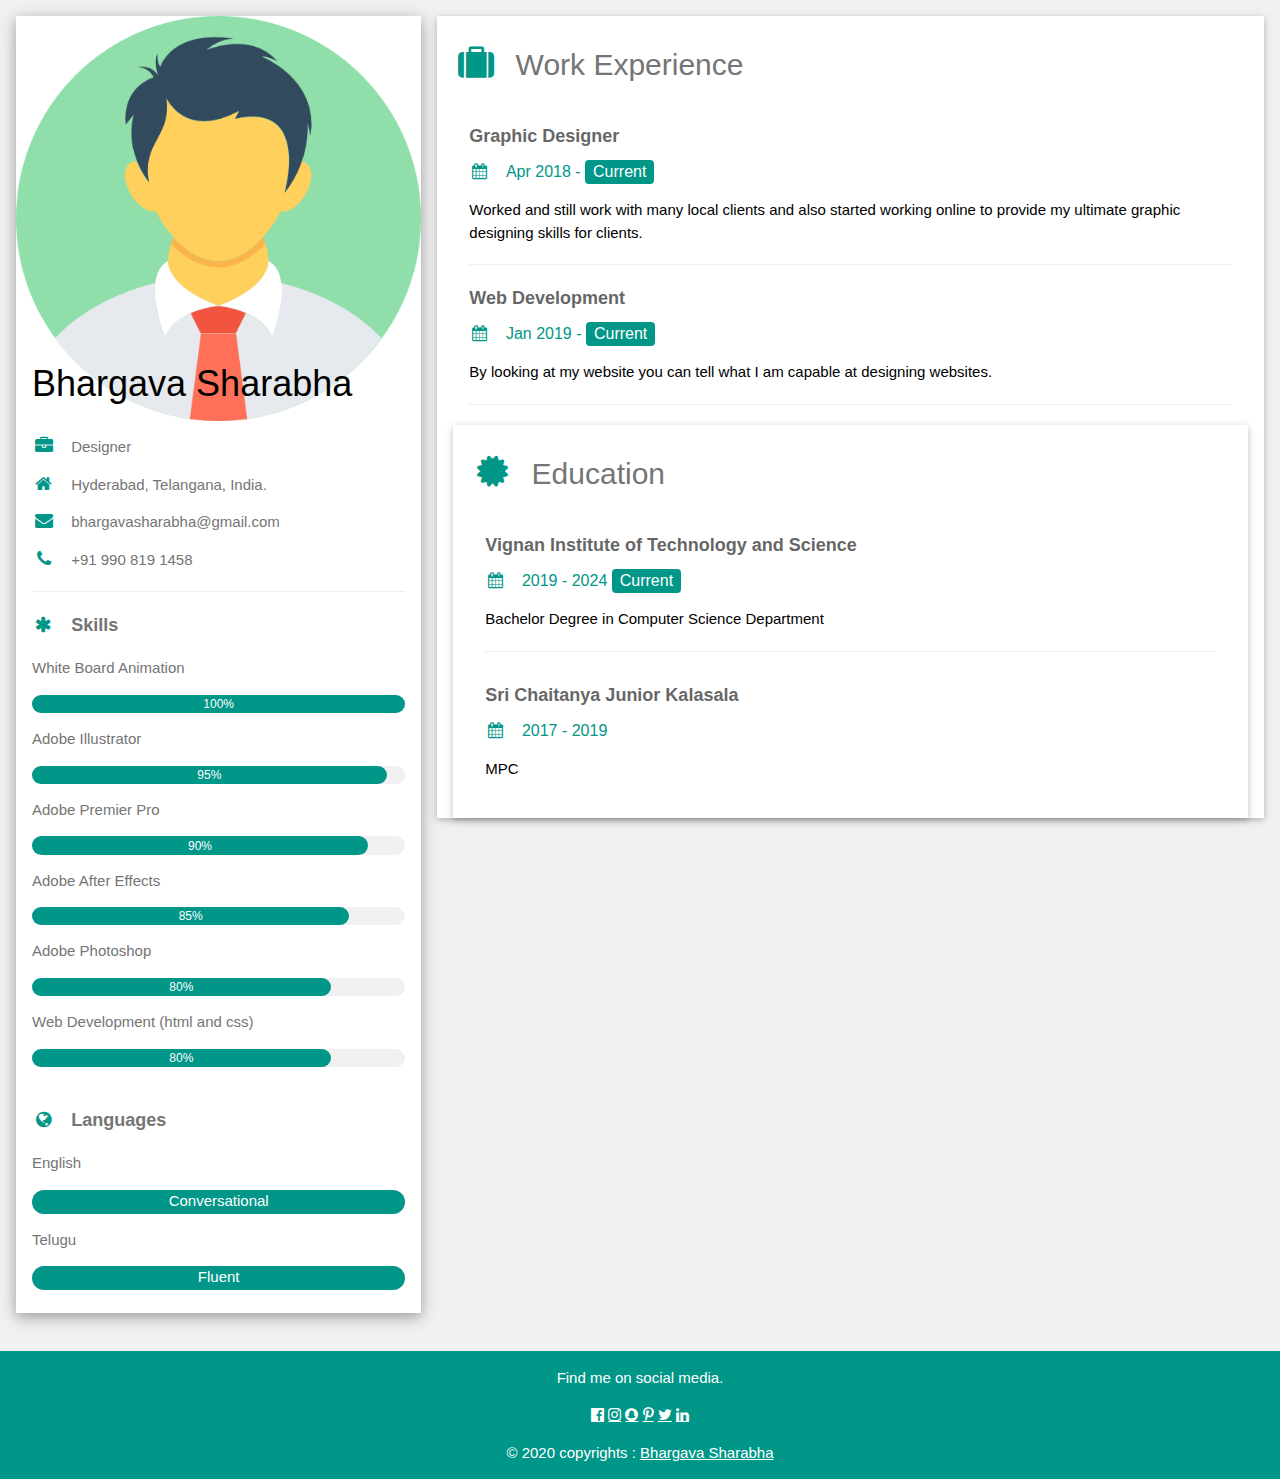
<file: Bhargava/index.htm>
<!DOCTYPE html>
<html>
  <head><title>Bhargava Sharabha Pagidimarri</title>
  <meta charset="UTF-8">
  <meta name="description"
    content="This is my (Bhargava Sharabha Pagidimarri) portfolio. My name is bhargava sharabha pagidimarri studying B.tech in Computer Science and Engineering Department from Vignan Institute of Technology and Science.">
  <meta name="viewport" content="width=device-width, initial-scale=1">
  <link rel="icon" href="favicon.png" type="image/gif" sizes="16x16">
  <link rel="stylesheet" href="w3.css">
  <link rel='stylesheet' href='https://fonts.googleapis.com/css?family=Roboto'>
  <link rel="stylesheet" href="https://cdnjs.cloudflare.com/ajax/libs/font-awesome/4.7.0/css/font-awesome.min.css">
  <meta name="google-site-verification" content="VFF3lkh4AtsV2UvnwxhkUTbxo4Mql-uqX_O81-W4hC0" />
</head>
<body class="w3-light-grey">

 <!-- Page Container -->
<div class="w3-content w3-margin-top" style="max-width:1400px;">

  <!-- The Grid -->
  <div class="w3-row-padding">

    <!-- Left Column -->
    <div class="w3-third">

      <div class="w3-white w3-text-grey w3-card-4">
        <div class="w3-display-container">
          <img src="favicon.png" style="width:100%" alt="Avatar">
          <div class="w3-display-bottomleft w3-container w3-text-black">
            <h1><a style="text-decoration: none;" href="https://bhargavasharabha.github.io/Bhargava-Sharabha-Pagidimarri/Bhargava/">Bhargava Sharabha</a> </h1>
          </div>
        </div>
        <div class="w3-container">
          <p><i class="fa fa-briefcase fa-fw w3-margin-right w3-large w3-text-teal"></i>Designer</p>
          <p><i class="fa fa-home fa-fw w3-margin-right w3-large w3-text-teal"></i>Hyderabad, Telangana, India.</p>
          <p><i class="fa fa-envelope fa-fw w3-margin-right w3-large w3-text-teal"></i>bhargavasharabha@gmail.com</p>
          <p><i class="fa fa-phone fa-fw w3-margin-right w3-large w3-text-teal"></i>+91 990 819 1458</p>
          <hr>

          <p class="w3-large"><b><i class="fa fa-asterisk fa-fw w3-margin-right w3-text-teal"></i>Skills</b></p>
          <p>White Board Animation</p>
          <div class="w3-light-grey w3-round-xlarge w3-small">
            <div class="w3-container w3-center w3-round-xlarge w3-teal" style="width:100%">100%</div>
          </div>
          <p>Adobe Illustrator</p>
          <div class="w3-light-grey w3-round-xlarge w3-small">
            <div class="w3-container w3-center w3-round-xlarge w3-teal" style="width:95%">95%</div>
          </div>
          <p>Adobe Premier Pro</p>
          <div class="w3-light-grey w3-round-xlarge w3-small">
            <div class="w3-container w3-center w3-round-xlarge w3-teal" style="width:90%">90%</div>
          </div>
          <p>Adobe After Effects</p>
          <div class="w3-light-grey w3-round-xlarge w3-small">
            <div class="w3-container w3-center w3-round-xlarge w3-teal" style="width:85%">
              <div class="w3-center w3-text-white">85%</div>
            </div>
          </div>
          <p>Adobe Photoshop</p>
          <div class="w3-light-grey w3-round-xlarge w3-small">
            <div class="w3-container w3-center w3-round-xlarge w3-teal" style="width:80%">80%</div>
          </div>
          <p>Web Development (html and css)</p>
          <div class="w3-light-grey w3-round-xlarge w3-small">
            <div class="w3-container w3-center w3-round-xlarge w3-teal" style="width:80%">80%</div>
          </div>
          <br>

          <p class="w3-large w3-text-theme"><b><i
                class="fa fa-globe fa-fw w3-margin-right w3-text-teal"></i>Languages</b>
          </p>
          <p>English</p>
          <div class="w3-light-grey w3-round-xlarge">
            <div class="w3-round-xlarge w3-teal" style="height:24px;width:100%">
              <p style="text-align: center;">Conversational</p>
            </div>
          </div>
          <p>Telugu</p>
          <div class="w3-light-grey w3-round-xlarge">
            <div class="w3-round-xlarge w3-teal" style="height:24px;width:100%">
              <p style="text-align: center;">Fluent</p>
            </div>
          </div>
          <br>
        </div>
      </div><br>
      <!-- End Left Column -->
    </div>
    <!-- Right Column -->
    <div class="w3-twothird">
      <div class="w3-container w3-card w3-white w3-margin-bottom">
        <h2 class="w3-text-grey w3-padding-16"><i
            class="fa fa-suitcase fa-fw w3-margin-right w3-xxlarge w3-text-teal"></i>Work Experience</h2>
        <div class="w3-container">
          <h5 class="w3-opacity"><b>Graphic Designer</b></h5>
          <h6 class="w3-text-teal"><i class="fa fa-calendar fa-fw w3-margin-right"></i>Apr 2018 - <span
              class="w3-tag w3-teal w3-round">Current</span></h6>
          <p>Worked and still work with many local clients and also started working online to provide my ultimate graphic designing
          skills for clients.</p>
          <hr>
          <h5 class="w3-opacity"><b>Web Development</b></h5>
          <h6 class="w3-text-teal"><i class="fa fa-calendar fa-fw w3-margin-right"></i>Jan 2019 - <span
              class="w3-tag w3-teal w3-round">Current</span></h6>
          <p>By looking at my website you can tell what I am capable at designing websites.</p>
          <hr>
        </div>
        <!-- <div class="w3-container">
        <h5 class="w3-opacity"><b>Web Developer / something.com</b></h5>
        <h6 class="w3-text-teal"><i class="fa fa-calendar fa-fw w3-margin-right"></i>Mar 2012 - Dec 2014</h6>
        <p>Consectetur adipisicing elit. Praesentium magnam consectetur vel in deserunt aspernatur est reprehenderit sunt
          hic. Nulla tempora soluta ea et odio, unde doloremque repellendus iure, iste.</p>
        <hr>
      </div>
      <div class="w3-container">
        <h5 class="w3-opacity"><b>Graphic Designer / designsomething.com</b></h5>
        <h6 class="w3-text-teal"><i class="fa fa-calendar fa-fw w3-margin-right"></i>Jun 2010 - Mar 2012</h6>
        <p>Lorem ipsum dolor sit amet, consectetur adipisicing elit. </p><br>
      </div>
      </div> -->
        <div class="w3-container w3-card w3-white">
          <h2 class="w3-text-grey w3-padding-16"><i
              class="fa fa-certificate fa-fw w3-margin-right w3-xxlarge w3-text-teal"></i>Education</h2>
          <!-- <div class="w3-container">
            <h5 class="w3-opacity"><b>W3Schools.com</b></h5>
            <h6 class="w3-text-teal"><i class="fa fa-calendar fa-fw w3-margin-right"></i>Forever</h6>
            <p>Web Development! All I need to know in one place</p>
            <hr>
          </div> -->
          <div class="w3-container">
            <h5 class="w3-opacity"><b>Vignan Institute of Technology and Science</b></h5>
            <h6 class="w3-text-teal"><i class="fa fa-calendar fa-fw w3-margin-right"></i>2019 - 2024 <span class="w3-tag w3-teal w3-round">Current</span></h6>
            <p>Bachelor Degree in Computer Science Department</p>
            <hr>
          </div>
          <div class="w3-container">
            <h5 class="w3-opacity"><b>Sri Chaitanya Junior Kalasala</b></h5>
            <h6 class="w3-text-teal"><i class="fa fa-calendar fa-fw w3-margin-right"></i>2017 - 2019 </h6>
            <p>MPC</p><br>
          </div>
        </div>
        <!-- End Right Column -->
      </div>
      <!-- End Grid -->
    </div>
    <!-- End Page Container -->
  </div>
<footer class="w3-container w3-teal w3-center w3-margin-top">
  <p>Find me on social media.</p>
  <a target="_blank" href="" class="fa fa-facebook-official w3-hover-opacity"></a>
  <a target="_blank" href="https://www.instagram.com/bhargavasharabha/?hl=en"
    class="fa fa-instagram w3-hover-opacity"></a>
  <a target="_blank" href="" class="fa fa-snapchat w3-hover-opacity"></a>
  <a target="_blank" href="https://in.pinterest.com/bhargavasharabha/" class="fa fa-pinterest-p w3-hover-opacity"></a>
  <a target="_blank" href="https://twitter.com/Bhargavasharab1" class="fa fa-twitter w3-hover-opacity"></a>
  <a target="_blank" href="https://www.linkedin.com/in/bhargava-sharabha-pagidimarri-7b546b199/"
    class="fa fa-linkedin w3-hover-opacity"></a>
  <p> &copy; 2020 copyrights : <a href="https://bhargavasharabha.github.io/Bhargava-Sharabha-Pagidimarri/Bhargava/">Bhargava Sharabha</a></p>
</footer>
</body>
</html>
</file>
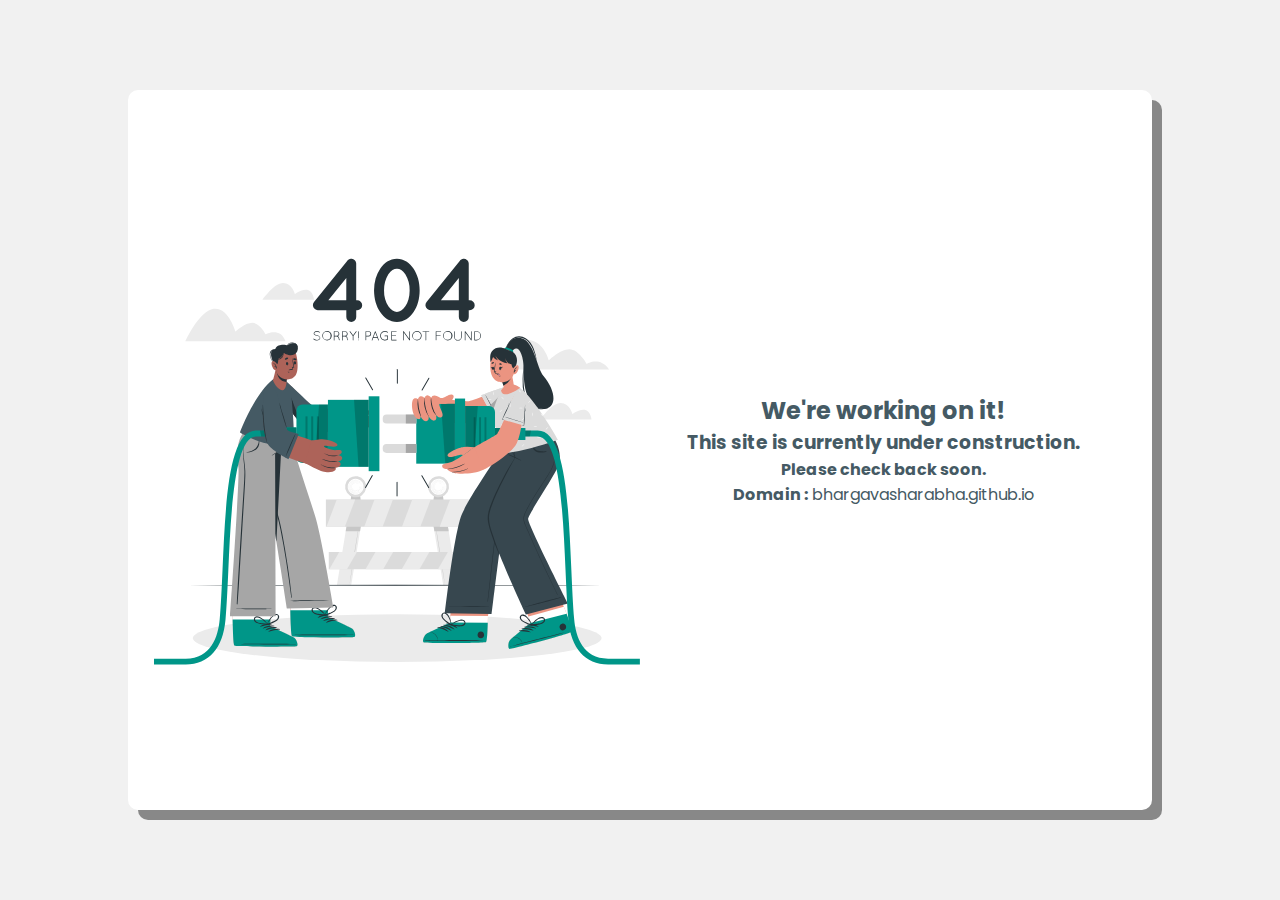
<file: Bhargava/index.html>
<!DOCTYPE html>
<html lang="en">
<head>
    <meta charset="UTF-8">
    <meta http-equiv="X-UA-Compatible" content="IE=edge">
    <meta name="viewport" content="width=device-width, initial-scale=1.0">
    <title>Bhargava Sharabha Pagidimarri</title>
    <meta name="description"
    content="This is my (Bhargava Sharabha Pagidimarri) portfolio. My name is bhargava sharabha pagidimarri studying B.tech in Computer Science and Engineering Department from Vignan Institute of Technology and Science.">
    <meta name="google-site-verification" content="VFF3lkh4AtsV2UvnwxhkUTbxo4Mql-uqX_O81-W4hC0" />
    <link rel="stylesheet" href="main.css">
</head>
<body>
    <!-- 009688 -->
    <!-- f1f1f1 -->
    <div class="cont">
        <svg class="animated" id="freepik_stories-404-error-page-not-found-with-people-connecting-a-plug" xmlns="http://www.w3.org/2000/svg" viewBox="0 0 500 500" version="1.1" xmlns:xlink="http://www.w3.org/1999/xlink" xmlns:svgjs="http://svgjs.com/svgjs"><style>svg#freepik_stories-404-error-page-not-found-with-people-connecting-a-plug:not(.animated) .animable {opacity: 0;}svg#freepik_stories-404-error-page-not-found-with-people-connecting-a-plug.animated #freepik--background-complete--inject-19 {animation: 1s 1 forwards cubic-bezier(.36,-0.01,.5,1.38) slideUp;animation-delay: 0s;}svg#freepik_stories-404-error-page-not-found-with-people-connecting-a-plug.animated #freepik--Floor--inject-19 {animation: 1s 1 forwards cubic-bezier(.36,-0.01,.5,1.38) slideLeft;animation-delay: 0s;}svg#freepik_stories-404-error-page-not-found-with-people-connecting-a-plug.animated #freepik--Shadows--inject-19 {animation: 1s 1 forwards cubic-bezier(.36,-0.01,.5,1.38) fadeIn;animation-delay: 0s;}svg#freepik_stories-404-error-page-not-found-with-people-connecting-a-plug.animated #freepik--character-2--inject-19 {animation: 1s 1 forwards cubic-bezier(.36,-0.01,.5,1.38) lightSpeedRight;animation-delay: 0s;}svg#freepik_stories-404-error-page-not-found-with-people-connecting-a-plug.animated #freepik--character-1--inject-19 {animation: 1s 1 forwards cubic-bezier(.36,-0.01,.5,1.38) slideUp;animation-delay: 0s;}svg#freepik_stories-404-error-page-not-found-with-people-connecting-a-plug.animated #freepik--error-404--inject-19 {animation: 1s 1 forwards cubic-bezier(.36,-0.01,.5,1.38) zoomOut;animation-delay: 0s;}svg#freepik_stories-404-error-page-not-found-with-people-connecting-a-plug.animated #freepik--Lines--inject-19 {animation: 1s 1 forwards cubic-bezier(.36,-0.01,.5,1.38) zoomIn;animation-delay: 0s;}            @keyframes slideUp {                0% {                    opacity: 0;                    transform: translateY(30px);                }                100% {                    opacity: 1;                    transform: inherit;                }            }                    @keyframes slideLeft {                0% {                    opacity: 0;                    transform: translateX(-30px);                }                100% {                    opacity: 1;                    transform: translateX(0);                }            }                    @keyframes fadeIn {                0% {                    opacity: 0;                }                100% {                    opacity: 1;                }            }                    @keyframes lightSpeedRight {              from {                transform: translate3d(50%, 0, 0) skewX(-20deg);                opacity: 0;              }              60% {                transform: skewX(10deg);                opacity: 1;              }              80% {                transform: skewX(-2deg);              }              to {                opacity: 1;                transform: translate3d(0, 0, 0);              }            }                    @keyframes zoomOut {                0% {                    opacity: 0;                    transform: scale(1.5);                }                100% {                    opacity: 1;                    transform: scale(1);                }            }                    @keyframes zoomIn {                0% {                    opacity: 0;                    transform: scale(0.5);                }                100% {                    opacity: 1;                    transform: scale(1);                }            }        </style><g id="freepik--background-complete--inject-19" style="transform-origin: 250px 233.335px 0px;" class="animable"><polygon points="213.68 321.72 212.76 327.35 211.78 333.4 202.78 388.57 188.07 388.57 197.06 333.4 198.05 327.35 198.97 321.72 213.68 321.72" style="fill: rgb(235, 235, 235); transform-origin: 200.875px 355.145px 0px;" id="elmlpb7zejva8" class="animable"></polygon><path d="M211.55,321.72c-.78,5.59-1.61,11.17-2.45,16.74l-2.6,16.73-2.72,16.7-1.4,8.34-1.46,8.34,1.2-8.38,1.25-8.37L206,355.1l2.72-16.7C209.61,332.83,210.55,327.27,211.55,321.72Z" style="fill: rgb(199, 199, 199); transform-origin: 206.235px 355.145px 0px;" id="elzibdcomktr" class="animable"></path><polygon points="212.76 327.35 211.78 333.4 197.06 333.4 198.05 327.35 212.76 327.35" style="fill: rgb(199, 199, 199); transform-origin: 204.91px 330.375px 0px;" id="elc4lh4ou7iza" class="animable"></polygon><polygon points="286.32 321.72 287.24 327.35 288.22 333.4 297.22 388.57 311.93 388.57 302.94 333.4 301.95 327.35 301.03 321.72 286.32 321.72" style="fill: rgb(235, 235, 235); transform-origin: 299.125px 355.145px 0px;" id="elc6njbnapo9q" class="animable"></polygon><path d="M288.5,321.72c.77,5.59,1.61,11.17,2.45,16.74l2.59,16.73,2.72,16.7,1.41,8.34,1.46,8.34-1.2-8.38-1.25-8.37-2.6-16.72-2.72-16.7C290.43,332.83,289.49,327.27,288.5,321.72Z" style="fill: rgb(199, 199, 199); transform-origin: 293.815px 355.145px 0px;" id="elp6nz0lznvy" class="animable"></path><polygon points="287.24 327.35 301.95 327.35 302.94 333.4 288.22 333.4 287.24 327.35" style="fill: rgb(199, 199, 199); transform-origin: 295.09px 330.375px 0px;" id="el4qlxvjfjudd" class="animable"></polygon><polygon points="213.14 306.2 201.48 306.2 202.93 295.32 211.69 295.32 213.14 306.2" style="fill: rgb(199, 199, 199); transform-origin: 207.31px 300.76px 0px;" id="el0518o8k3di6p" class="animable"></polygon><g id="elbbiaroeboqp"><circle cx="207.31" cy="287.55" r="10.87" style="fill: rgb(219, 219, 219); transform-origin: 207.31px 287.55px 0px; transform: rotate(-79.99deg);" class="animable"></circle></g><g id="elvol6dyh6dsh"><circle cx="207.31" cy="287.55" r="8.27" style="fill: rgb(255, 255, 255); transform-origin: 207.31px 287.55px 0px; transform: rotate(-76.67deg);" class="animable"></circle></g><path d="M214.22,287.07a7.18,7.18,0,0,0-2.7-5.07,7.29,7.29,0,0,0-5.56-1.45,7,7,0,0,0-4.78,3.1,7.33,7.33,0,0,0-.87,6,6.86,6.86,0,0,0,3.23,4.09,7.2,7.2,0,0,0,5.06.78,7.47,7.47,0,0,0,4.24-2.6,7.88,7.88,0,0,0,1.75-4.61c0-.07,0-.14-.07-.14s-.07.06-.07.14a7.47,7.47,0,0,1-.39,2,8.45,8.45,0,0,1-.91,1.8,8.66,8.66,0,0,1-1.36,1.48,8.5,8.5,0,0,1-1.71,1.11,7,7,0,0,1-5.65.14,6.78,6.78,0,0,1-3.82-4.2,7,7,0,0,1,.72-5.79,6.72,6.72,0,0,1,4.65-3.06,7.21,7.21,0,0,1,6.85,2.73,7.49,7.49,0,0,1,.92,1.72,8.25,8.25,0,0,1,.44,1.92s0,0,0,0S214.22,287.1,214.22,287.07Z" style="fill: rgb(235, 235, 235); transform-origin: 207.305px 287.574px 0px;" id="el2ow46y78qny" class="animable"></path><path d="M213.25,287.08a6.16,6.16,0,0,0-2.34-4.33,6.37,6.37,0,0,0-4.75-1.26,6,6,0,0,0-4.13,2.64,6.32,6.32,0,0,0-.8,5.16,5.87,5.87,0,0,0,2.8,3.57,6.15,6.15,0,0,0,4.41.66,6.44,6.44,0,0,0,3.67-2.27,6.85,6.85,0,0,0,1.51-4c0-.06,0-.12-.06-.12s-.08.05-.08.12a6.59,6.59,0,0,1-3.78,5.51,5.93,5.93,0,0,1-4.88.14,5.84,5.84,0,0,1-3.3-3.64,6,6,0,0,1,.66-5,5.68,5.68,0,0,1,4-2.58A6.23,6.23,0,0,1,212,284a6.68,6.68,0,0,1,.8,1.46,8,8,0,0,1,.39,1.64s0,0,0,0A0,0,0,0,0,213.25,287.08Z" style="fill: rgb(235, 235, 235); transform-origin: 207.309px 287.551px 0px;" id="elue4wkz4pgm" class="animable"></path><path d="M212.28,287.09a5.2,5.2,0,0,0-2-3.59,5.4,5.4,0,0,0-3.94-1.06,5,5,0,0,0-3.49,2.16,5.33,5.33,0,0,0-.73,4.37,4.93,4.93,0,0,0,2.37,3.06,5.3,5.3,0,0,0,3.77.54,5.46,5.46,0,0,0,3.1-2,6,6,0,0,0,1.28-3.37c0-.06,0-.11-.07-.11a.09.09,0,0,0-.08.1,5.64,5.64,0,0,1-3.18,4.64,5,5,0,0,1-4.12.14,4.85,4.85,0,0,1-2.79-3.08,5.08,5.08,0,0,1,.6-4.19,4.76,4.76,0,0,1,3.37-2.1,5.79,5.79,0,0,1,2.66.31,5,5,0,0,1,2.17,1.6,5.24,5.24,0,0,1,.68,1.2,6.17,6.17,0,0,1,.35,1.36l0,0S212.29,287.1,212.28,287.09Z" style="fill: rgb(235, 235, 235); transform-origin: 207.288px 287.551px 0px;" id="elyaw75nwb1to" class="animable"></path><path d="M211.32,287.1a4.32,4.32,0,0,0-1.63-2.85,4.44,4.44,0,0,0-3.13-.86,4.07,4.07,0,0,0-2.85,1.69,4.39,4.39,0,0,0-.66,3.57,4,4,0,0,0,1.95,2.54,4.37,4.37,0,0,0,3.12.43,4.55,4.55,0,0,0,2.53-1.64,5,5,0,0,0,1-2.76.08.08,0,0,0-.07-.09s-.07,0-.08.08A4.67,4.67,0,0,1,209,291a4,4,0,0,1-3.36.16,3.91,3.91,0,0,1-2.27-2.54,4.08,4.08,0,0,1,.54-3.38,3.8,3.8,0,0,1,2.72-1.63,4.89,4.89,0,0,1,2.1.27,4.07,4.07,0,0,1,1.73,1.23,4.71,4.71,0,0,1,.55.95,5.3,5.3,0,0,1,.31,1.09h0A0,0,0,0,0,211.32,287.1Z" style="fill: rgb(235, 235, 235); transform-origin: 207.286px 287.551px 0px;" id="eltd7w45eq73i" class="animable"></path><polygon points="298.27 306.2 286.6 306.2 288.05 295.32 296.82 295.32 298.27 306.2" style="fill: rgb(199, 199, 199); transform-origin: 292.435px 300.76px 0px;" id="el87i7irgjikr" class="animable"></polygon><g id="el5qbo13zkrpp"><circle cx="292.44" cy="287.55" r="10.87" style="fill: rgb(219, 219, 219); transform-origin: 292.44px 287.55px 0px; transform: rotate(-81.3844deg);" class="animable"></circle></g><g id="elrlofbjusrkh"><circle cx="292.44" cy="287.55" r="8.27" style="fill: rgb(255, 255, 255); transform-origin: 292.44px 287.55px 0px; transform: rotate(-81.33deg);" class="animable"></circle></g><path d="M299.35,287.07a7.21,7.21,0,0,0-2.7-5.07,7.3,7.3,0,0,0-5.56-1.45,7,7,0,0,0-4.78,3.1,7.26,7.26,0,0,0-.87,6,6.82,6.82,0,0,0,3.23,4.09,7.19,7.19,0,0,0,5.06.78,7.47,7.47,0,0,0,4.24-2.6,7.88,7.88,0,0,0,1.75-4.61c0-.07,0-.14-.07-.14s-.07.06-.08.14a7.87,7.87,0,0,1-.38,2,8,8,0,0,1-.92,1.8,7.87,7.87,0,0,1-3.07,2.59,6.93,6.93,0,0,1-5.64.14,6.79,6.79,0,0,1-3.83-4.2,7,7,0,0,1,.73-5.79,6.72,6.72,0,0,1,4.65-3.06,7.21,7.21,0,0,1,6.85,2.73,7.9,7.9,0,0,1,.92,1.72,8.23,8.23,0,0,1,.43,1.92s0,0,0,0S299.35,287.1,299.35,287.07Z" style="fill: rgb(235, 235, 235); transform-origin: 292.432px 287.574px 0px;" id="elkgi6knnyoc8" class="animable"></path><path d="M298.38,287.08a6.24,6.24,0,0,0-2.34-4.33,6.37,6.37,0,0,0-4.75-1.26,6,6,0,0,0-4.14,2.64,6.32,6.32,0,0,0-.8,5.16,5.87,5.87,0,0,0,2.8,3.57,6.17,6.17,0,0,0,4.41.66,6.44,6.44,0,0,0,3.68-2.27,6.92,6.92,0,0,0,1.51-4c0-.06,0-.12-.07-.12s-.07.05-.08.12a6.58,6.58,0,0,1-3.77,5.51,5.93,5.93,0,0,1-4.88.14,5.83,5.83,0,0,1-3.31-3.64,6.05,6.05,0,0,1,.66-5,5.72,5.72,0,0,1,4-2.58,6.22,6.22,0,0,1,5.84,2.32,6.29,6.29,0,0,1,.8,1.46,6.89,6.89,0,0,1,.39,1.64s0,0,0,0A.07.07,0,0,0,298.38,287.08Z" style="fill: rgb(235, 235, 235); transform-origin: 292.434px 287.55px 0px;" id="elmnkfz9t8vdp" class="animable"></path><path d="M297.41,287.09a5.28,5.28,0,0,0-2-3.59,5.42,5.42,0,0,0-3.94-1.06A5,5,0,0,0,288,284.6a5.37,5.37,0,0,0-.74,4.37,5,5,0,0,0,2.38,3.06,5.28,5.28,0,0,0,3.76.54,5.49,5.49,0,0,0,3.11-2,5.9,5.9,0,0,0,1.27-3.37c0-.06,0-.11-.06-.11a.09.09,0,0,0-.08.1,5.66,5.66,0,0,1-3.18,4.64,5,5,0,0,1-4.12.14,4.85,4.85,0,0,1-2.79-3.08,5.08,5.08,0,0,1,.6-4.19,4.72,4.72,0,0,1,3.36-2.1,5.81,5.81,0,0,1,2.67.31,5,5,0,0,1,2.17,1.6,5.24,5.24,0,0,1,.68,1.2,7.53,7.53,0,0,1,.35,1.36l0,0A.06.06,0,0,0,297.41,287.09Z" style="fill: rgb(235, 235, 235); transform-origin: 292.431px 287.551px 0px;" id="el1z7b50yzpm1" class="animable"></path><path d="M296.44,287.1a4.27,4.27,0,0,0-1.62-2.85,4.45,4.45,0,0,0-3.13-.86,4,4,0,0,0-2.85,1.69,4.39,4.39,0,0,0-.66,3.57,4,4,0,0,0,1.95,2.54,4.35,4.35,0,0,0,3.11.43,4.61,4.61,0,0,0,2.54-1.64,5,5,0,0,0,1-2.76.07.07,0,0,0-.06-.09.08.08,0,0,0-.08.08,4.66,4.66,0,0,1-2.59,3.76,4,4,0,0,1-3.35.16,3.91,3.91,0,0,1-2.27-2.54,4.08,4.08,0,0,1,.54-3.38,3.79,3.79,0,0,1,2.72-1.63,4.85,4.85,0,0,1,2.09.27,4,4,0,0,1,1.73,1.23,4.32,4.32,0,0,1,.56.95,5.3,5.3,0,0,1,.31,1.09h0S296.45,287.11,296.44,287.1Z" style="fill: rgb(235, 235, 235); transform-origin: 292.417px 287.551px 0px;" id="elmukp5e6knuk" class="animable"></path><rect x="176.69" y="300.66" width="146.61" height="28.04" style="fill: rgb(219, 219, 219); transform-origin: 249.995px 314.68px 0px;" id="elsekwl5h0kyf" class="animable"></rect><polygon points="206.83 300.66 196.19 328.7 177.25 328.7 187.89 300.66 206.83 300.66" style="fill: rgb(235, 235, 235); transform-origin: 192.04px 314.68px 0px;" id="elqvxf7wx9cxh" class="animable"></polygon><polygon points="245.64 300.66 235 328.7 216.06 328.7 226.7 300.66 245.64 300.66" style="fill: rgb(235, 235, 235); transform-origin: 230.85px 314.68px 0px;" id="el78jejusmu7d" class="animable"></polygon><polygon points="284.44 300.66 273.81 328.7 254.87 328.7 265.51 300.66 284.44 300.66" style="fill: rgb(235, 235, 235); transform-origin: 269.655px 314.68px 0px;" id="elkpaxk5ijdk" class="animable"></polygon><polygon points="323.26 300.66 312.62 328.7 293.68 328.7 304.32 300.66 323.26 300.66" style="fill: rgb(235, 235, 235); transform-origin: 308.47px 314.68px 0px;" id="eljfnqn90c9lc" class="animable"></polygon><rect x="179.66" y="354.63" width="140.68" height="17.75" style="fill: rgb(219, 219, 219); transform-origin: 250px 363.505px 0px;" id="el9khs2j8wnin" class="animable"></rect><polygon points="208.57 354.63 198.37 372.37 180.2 372.37 190.41 354.63 208.57 354.63" style="fill: rgb(235, 235, 235); transform-origin: 194.385px 363.5px 0px;" id="eliu35ew9j6" class="animable"></polygon><polygon points="245.82 354.63 235.61 372.37 217.43 372.37 227.64 354.63 245.82 354.63" style="fill: rgb(235, 235, 235); transform-origin: 231.625px 363.5px 0px;" id="elv7chrw63v4" class="animable"></polygon><polygon points="283.05 354.63 272.84 372.37 254.67 372.37 264.88 354.63 283.05 354.63" style="fill: rgb(235, 235, 235); transform-origin: 268.86px 363.5px 0px;" id="elf75hf37a8a" class="animable"></polygon><polygon points="320.29 354.63 310.08 372.37 291.91 372.37 302.12 354.63 320.29 354.63" style="fill: rgb(235, 235, 235); transform-origin: 306.1px 363.5px 0px;" id="ela9ybxbbcg5g" class="animable"></polygon><path d="M467.8,167.11H354.62s11.22-30.65,28.49-30.65,22.68,21.15,22.68,21.15,11.65-11.49,21.23-11.49,17.89,15.19,17.89,15.19S458.44,153.14,467.8,167.11Z" style="fill: rgb(235, 235, 235); transform-origin: 411.21px 151.785px 0px;" id="el9vn3l52nhpj" class="animable"></path><path d="M164.47,95.22H111.58S123.39,78.1,132.71,78.1s12.06,11.41,12.06,11.41,6.57-5.32,12.66-4.37S164.47,95.22,164.47,95.22Z" style="fill: rgb(235, 235, 235); transform-origin: 138.025px 86.66px 0px;" id="elrctpbsv5rw" class="animable"></path><path d="M449.78,218.51H396.89s11.82-17.12,21.13-17.12,12.06,11.41,12.06,11.41,6.57-5.33,12.66-4.37S449.78,218.51,449.78,218.51Z" style="fill: rgb(235, 235, 235); transform-origin: 423.335px 209.95px 0px;" id="elbcy0657sq9s" class="animable"></path><path d="M135.23,138.13H32.2s14.11-31.5,29.2-33.47,22.31,23.4,22.31,23.4,9.74-9,17.39-9,13.56,11.81,13.56,11.81S130,122.81,135.23,138.13Z" style="fill: rgb(235, 235, 235); transform-origin: 83.715px 121.34px 0px;" id="elitxt9g61j4c" class="animable"></path></g><g id="freepik--Floor--inject-19" style="transform-origin: 248px 388.82px 0px;" class="animable"><polygon points="35.91 388.82 88.93 388.58 141.96 388.49 248 388.32 354.05 388.49 407.07 388.58 460.09 388.82 407.07 389.06 354.05 389.15 248 389.32 141.96 389.15 88.93 389.06 35.91 388.82" style="fill: rgb(38, 50, 56); transform-origin: 248px 388.82px 0px;" id="el3y1u7iip8rk" class="animable"></polygon></g><g id="freepik--Shadows--inject-19" style="transform-origin: 250px 443.14px 0px;" class="animable"><ellipse cx="250" cy="443.14" rx="210.09" ry="24.49" style="fill: rgb(235, 235, 235); transform-origin: 250px 443.14px 0px;" id="el38o43wpx7j3" class="animable"></ellipse></g><g id="freepik--character-2--inject-19" style="transform-origin: 367.29px 301.648px 0px;" class="animable"><path d="M277.47,447.71c2.08.7,61.62.91,63.9-.52.87-.54,1.4-9.21,1.75-19.7.08-2.27.14-4.61.2-7l4.82-31.75-39.8-.26-3.76,31.77.15,7s-22.83,10.12-25.16,11.95S275.4,447,277.47,447.71Z" style="fill: rgb(235, 148, 129); transform-origin: 312.355px 418.367px 0px;" id="elon4ww6uujch" class="animable"></path><path d="M277.47,447.71c2.08.7,61.62.91,63.9-.52,1.05-.66,1.63-13.32,1.95-26.69l-38.74-.24.15,7s-22.83,10.12-25.16,11.95S275.4,447,277.47,447.71Z" style="fill: rgb(255, 255, 255); transform-origin: 309.945px 434.257px 0px;" id="eldgonutbhfud" class="animable"></path><path d="M277.47,447.71c2.08.7,61.62.91,63.9-.52.87-.54,1.4-9.21,1.75-19.7l-38.39-.25s-22.83,10.12-25.16,11.95S275.4,447,277.47,447.71Z" style="fill: rgb(0, 150, 136); transform-origin: 309.845px 437.747px 0px;" id="el8ouu3jfrre7" class="animable"></path><path d="M278.34,445.33c10-.21,50.26-.12,60.14.43.08,0,.08.06,0,.07-9.89.42-50.17,0-60.15-.34C278.12,445.48,278.13,445.33,278.34,445.33Z" style="fill: rgb(38, 50, 56); transform-origin: 308.359px 445.616px 0px;" id="elztgjq820vn" class="animable"></path><path d="M283.41,437.06a8,8,0,0,1,6,2.46,7.8,7.8,0,0,1,2.22,5.34c0,.06-.12.06-.13,0a9.25,9.25,0,0,0-8-7.67A.07.07,0,0,1,283.41,437.06Z" style="fill: rgb(38, 50, 56); transform-origin: 287.503px 440.981px 0px;" id="eltdnjtsxd7hn" class="animable"></path><path d="M300.86,428.22c4,0,8.62,1.39,11.09,4.66.1.13-.08.26-.2.2a55.82,55.82,0,0,0-11-4.37A.25.25,0,0,1,300.86,428.22Z" style="fill: rgb(38, 50, 56); transform-origin: 306.266px 430.654px 0px;" id="el9m41vqhjsyf" class="animable"></path><path d="M297.77,429.41c4,0,8.62,1.39,11.09,4.67.1.12-.08.26-.2.19a54.93,54.93,0,0,0-11-4.36A.26.26,0,0,1,297.77,429.41Z" style="fill: rgb(38, 50, 56); transform-origin: 303.194px 431.849px 0px;" id="eltmego8dokvi" class="animable"></path><path d="M294.68,430.61c4-.05,8.62,1.38,11.1,4.66.09.12-.09.26-.21.2a54.37,54.37,0,0,0-11-4.37A.25.25,0,0,1,294.68,430.61Z" style="fill: rgb(38, 50, 56); transform-origin: 300.089px 433.044px 0px;" id="eldob7ad11w3w" class="animable"></path><path d="M291.59,431.8c4,0,8.63,1.38,11.1,4.66.09.12-.09.26-.21.2a54.37,54.37,0,0,0-11-4.37A.25.25,0,0,1,291.59,431.8Z" style="fill: rgb(38, 50, 56); transform-origin: 296.999px 434.234px 0px;" id="elwdb3v7kqnsa" class="animable"></path><path d="M336,436.27c4.49,0,4.45,7,0,7S331.48,436.24,336,436.27Z" style="fill: rgb(38, 50, 56); transform-origin: 335.994px 439.77px 0px;" id="elpr9uxuujc7n" class="animable"></path><path d="M296.88,423.4c2.14,2.79,5.42,4.56,8.26,6.53a.49.49,0,0,0,.72-.32.1.1,0,0,0,.12-.11,20.94,20.94,0,0,0-3.59-10.23c-1.24-1.75-3.78-3.39-5.81-1.72S295.62,421.78,296.88,423.4Zm-.18-3.31c.42-4.34,4.33-1,5.19.33a23.37,23.37,0,0,1,1.45,2.7,63.2,63.2,0,0,1,2.23,5.93c-1.33-1.06-2.75-2-4.12-3C299.82,424.86,296.48,422.49,296.7,420.09Z" style="fill: rgb(38, 50, 56); transform-origin: 300.713px 423.424px 0px;" id="elbhbuikdw9dv" class="animable"></path><path d="M320.18,427c-.3-2.61-3.28-3.18-5.38-2.79a21.06,21.06,0,0,0-9.68,4.88.1.1,0,0,0,0,.17.48.48,0,0,0,.29.73c3.42.54,7,1.55,10.49,1C317.94,430.71,320.47,429.47,320.18,427Zm-9.41,2.75c-1.69-.22-3.35-.53-5-.69,1.89-.95,3.73-2,5.71-2.73a23.09,23.09,0,0,1,2.92-.94c1.54-.35,6.68-.06,4,3.36C316.83,430.63,312.78,430,310.77,429.75Z" style="fill: rgb(38, 50, 56); transform-origin: 312.622px 427.624px 0px;" id="el5xehgkxaf9g" class="animable"></path><path d="M406.64,241.94s-46.23,78.64-47.47,84.16c-1.9,8.49-12,92.27-12,92.27l-48.1-.86s8.29-73.88,16.14-98.21c5.66-17.53,46.45-75.67,46.45-75.67Z" style="fill: rgb(55, 71, 79); transform-origin: 352.855px 330.155px 0px;" id="elir1nv87syt" class="animable"></path><path d="M303.46,410.13c6.91-.05,31.39-.32,40.58.53a.07.07,0,0,1,0,.14c-3.16.45-33.67-.26-40.58-.48A.1.1,0,1,1,303.46,410.13Z" style="fill: rgb(38, 50, 56); transform-origin: 323.719px 410.498px 0px;" id="elh7buxmpcwn5" class="animable"></path><path d="M398.75,249.16c-3,4.75-6.23,9.4-9.33,14.11s-6.18,9.43-9.23,14.18q-9.13,14.22-17.84,28.7a88.42,88.42,0,0,0-7.21,14,86,86,0,0,0-4.05,15.09c-.95,5.17-1.57,10.38-2.15,15.59q-.94,8.32-1.86,16.64-1.9,17-3.8,34.06c-.16,1.39-.31,2.79-.45,4.18,0,.21.34.25.37,0,1.41-11.28,2.59-22.59,3.88-33.89L349,355c.59-5.23,1.16-10.46,2-15.67a103.76,103.76,0,0,1,3.39-15.14A72.39,72.39,0,0,1,361,309.48c5.57-9.61,11.47-19.06,17.37-28.48s11.95-19,18.18-28.33c.76-1.15,1.54-2.3,2.34-3.43C399,249.15,398.81,249.07,398.75,249.16Z" style="fill: rgb(38, 50, 56); transform-origin: 370.877px 327.502px 0px;" id="el98bvn34mpcr" class="animable"></path><path d="M365.77,454.32c2.19.14,61.27-15.43,63.11-17.39a.82.82,0,0,0,.14-.4c.23-1.94-2.79-9.19-4.91-18.48-.13-.59-1.24-3.41-2.8-7.22-4.29-10.45-11.94-28.41-11.94-28.41l-38.57,9.9L385,420.87l1.92,6.71s-19.51,15.61-21.29,18S363.59,454.16,365.77,454.32Z" style="fill: rgb(235, 148, 129); transform-origin: 396.624px 418.37px 0px;" id="elzvzuaa9c1m" class="animable"></path><path d="M365.77,454.32c2.19.14,61.27-15.43,63.11-17.39a.82.82,0,0,0,.14-.4c.23-1.94-2.79-9.19-4.91-18.48-.13-.59-1.24-3.41-2.8-7.22l-36.3,10,1.92,6.71s-19.51,15.61-21.29,18S363.59,454.16,365.77,454.32Z" style="fill: rgb(255, 255, 255); transform-origin: 396.626px 432.575px 0px;" id="elessrlcuztaf" class="animable"></path><path d="M365.77,454.31c2.19.16,61.27-15.42,63.11-17.38.7-.74-.83-8.73-4.77-18.88l-37.18,9.54s-19.51,15.59-21.29,18S363.59,454.16,365.77,454.31Z" style="fill: rgb(0, 150, 136); transform-origin: 396.632px 436.181px 0px;" id="elkn1z7ias4k" class="animable"></path><path d="M366,451.79c9.6-2.74,48.58-12.9,58.28-14.89.08,0,.09,0,0,.07-9.45,2.92-48.51,12.77-58.25,15C365.84,452,365.8,451.85,366,451.79Z" style="fill: rgb(38, 50, 56); transform-origin: 395.106px 444.437px 0px;" id="el7wmy1z57s05" class="animable"></path><path d="M368.81,442.51a8,8,0,0,1,6.39.86,7.81,7.81,0,0,1,3.5,4.6c0,.06-.1.09-.12,0a9.26,9.26,0,0,0-9.74-5.37A.06.06,0,1,1,368.81,442.51Z" style="fill: rgb(38, 50, 56); transform-origin: 373.715px 445.112px 0px;" id="elskfsbtpvcd" class="animable"></path><path d="M383.43,429.52c3.85-1.06,8.69-.86,11.91,1.68.13.1,0,.28-.14.25A55,55,0,0,0,383.49,430,.25.25,0,0,1,383.43,429.52Z" style="fill: rgb(38, 50, 56); transform-origin: 389.333px 430.184px 0px;" id="elh92b6nfhxw" class="animable"></path><path d="M380.75,431.46c3.85-1.06,8.69-.86,11.91,1.68.13.1,0,.28-.15.25A54.85,54.85,0,0,0,380.8,432,.25.25,0,0,1,380.75,431.46Z" style="fill: rgb(38, 50, 56); transform-origin: 386.609px 432.124px 0px;" id="ell0csu5uywn" class="animable"></path><path d="M378.06,433.4c3.86-1.06,8.69-.86,11.92,1.68.12.1,0,.27-.15.25a54.85,54.85,0,0,0-11.71-1.44A.25.25,0,0,1,378.06,433.4Z" style="fill: rgb(38, 50, 56); transform-origin: 383.954px 434.064px 0px;" id="elborbww630af" class="animable"></path><path d="M375.38,435.33c3.85-1.05,8.69-.85,11.91,1.69.13.1,0,.27-.14.24a55.65,55.65,0,0,0-11.71-1.43A.25.25,0,0,1,375.38,435.33Z" style="fill: rgb(38, 50, 56); transform-origin: 381.251px 435.998px 0px;" id="elzre4wtoom8e" class="animable"></path><path d="M419.44,428.37c4.34-1.12,6.08,5.63,1.73,6.74S415.09,429.48,419.44,428.37Z" style="fill: rgb(38, 50, 56); transform-origin: 420.304px 431.739px 0px;" id="el9p1vewde5tj" class="animable"></path><path d="M378.35,425.87c2.79,2.15,6.41,3,9.65,4.21a.49.49,0,0,0,.62-.49.1.1,0,0,0,.09-.14,21,21,0,0,0-6.08-9c-1.64-1.37-4.52-2.32-6.06-.18S376.73,424.62,378.35,425.87Zm-1-3.15c-.7-4.31,3.93-2.06,5.1-1a22.16,22.16,0,0,1,2.09,2.24,60.24,60.24,0,0,1,3.67,5.16c-1.56-.68-3.17-1.22-4.75-1.85C381.56,426.53,377.73,425.09,377.34,422.72Z" style="fill: rgb(38, 50, 56); transform-origin: 382.342px 424.554px 0px;" id="elqtfbbwwjm28" class="animable"></path><path d="M401.8,423.42c-.95-2.45-4-2.24-5.91-1.32a20.91,20.91,0,0,0-8.12,7.18.1.1,0,0,0,.05.16.49.49,0,0,0,.47.63c3.45-.35,7.17-.29,10.4-1.68C400.58,427.58,402.71,425.73,401.8,423.42Zm-8.4,5.06c-1.68.21-3.37.34-5,.61a62.51,62.51,0,0,1,4.83-4.09,23.46,23.46,0,0,1,2.58-1.65c1.4-.74,6.45-1.76,4.69,2.23C399.49,427.79,395.42,428.23,393.4,428.48Z" style="fill: rgb(38, 50, 56); transform-origin: 394.882px 425.765px 0px;" id="elhvedf0h4bon" class="animable"></path><path d="M382.36,419l43.22-11.34s-41.38-81.43-41-87.05c.3-5,30.31-48.68,32-56.86,2.71-13.39-3.81-25.35-10.13-32.75l-44.7,12.6s3.56,7.73,10.1,12.61c0,0-28.09,46.9-28.81,62.34S382.36,419,382.36,419Z" style="fill: rgb(55, 71, 79); transform-origin: 384.305px 325px 0px;" id="el1oobs0j4pcw" class="animable"></path><path d="M381.54,411c6.26-1.79,4.44-1.36,10.73-3.09,3.08-.84,23.31-6.37,26.31-6.66.07,0,.1.1,0,.13-2.76,1.24-23.08,6.42-26.17,7.2-6.32,1.6-4.53,1.07-10.87,2.61C381.47,411.2,381.42,411,381.54,411Z" style="fill: rgb(38, 50, 56); transform-origin: 400.056px 406.22px 0px;" id="elrv4r2wet12f" class="animable"></path><path d="M364.92,254.44a79.87,79.87,0,0,1,12.37,5.84.13.13,0,1,1-.12.24c-4.17-1.82-8.43-3.56-12.49-5.6A.27.27,0,0,1,364.92,254.44Z" style="fill: rgb(38, 50, 56); transform-origin: 370.961px 257.479px 0px;" id="ela2i2cl0yzjc" class="animable"></path><path d="M370.17,253.34a20,20,0,0,1,.8,2.41,5.15,5.15,0,0,1,.31,2,.15.15,0,0,1-.26,0,7.07,7.07,0,0,1-.84-1.93c-.27-.75-.56-1.49-.8-2.24C369.21,253.1,370,252.86,370.17,253.34Z" style="fill: rgb(38, 50, 56); transform-origin: 370.321px 255.452px 0px;" id="eleiu4kbmbu39" class="animable"></path><path d="M370.17,249.29c-.18-.69-.36-1.37-.55-2.06s-.45-1.4-.59-2.12c0-.11-.2-.06-.17,0,.17.69.25,1.41.37,2.11s.26,1.4.4,2.09a37.38,37.38,0,0,0,1,3.88,4.72,4.72,0,0,1-2-.61,3.7,3.7,0,0,1-1.22-1.91c-.28-.78-.53-1.57-.82-2.34a16.27,16.27,0,0,1-.86-2.61c0-.12-.2-.07-.18,0a28.68,28.68,0,0,0,1.59,5.51c.31.7.54,1.42,1.23,1.76a5.94,5.94,0,0,0,2.4.47c.09,0,.23,0,.21-.13C370.77,252.05,370.51,250.64,370.17,249.29Z" style="fill: rgb(38, 50, 56); transform-origin: 368.265px 249.253px 0px;" id="elpsubwqlyxvp" class="animable"></path><path d="M370.91,257.77c-1.7,3.07-3.64,6-5.46,9s-3.46,5.92-5.12,8.92c-3.34,6.06-6.44,12.28-9.27,18.6q-2.1,4.69-4,9.49a71.67,71.67,0,0,0-3.25,9.8,26.84,26.84,0,0,0-.44,10.18A69.69,69.69,0,0,0,346.05,334a181.6,181.6,0,0,0,8.44,22.42c.11.24.51.06.42-.19-2.36-6.66-4.8-13.3-6.93-20-2.05-6.54-4.49-13.32-3.36-20.27a52.81,52.81,0,0,1,2.84-9.75q1.82-4.86,3.88-9.61c2.72-6.25,5.76-12.32,8.88-18.37,1.74-3.39,3.57-6.74,5.34-10.12s3.51-6.88,5.5-10.16C371.12,257.76,371,257.68,370.91,257.77Z" style="fill: rgb(38, 50, 56); transform-origin: 357.077px 307.133px 0px;" id="el5m3u98ykkac" class="animable"></path><path d="M403.46,251.21c-.81-.13-2,.15-5.49-.09a19.88,19.88,0,0,1-2.88-.47,6.34,6.34,0,0,1-2.67-1.08,14.11,14.11,0,0,1-3.05-4.2,21.26,21.26,0,0,1-2.13-5.18c0-.11-.19-.06-.17.05.19,1,.29,2,.56,3.06a18.13,18.13,0,0,0,1,2.78,11.34,11.34,0,0,0,3.13,4.62c1.58,1.19,3.79,1.41,5.7,1.55,1.11.08,5.46,0,6-.66C403.62,251.48,403.61,251.24,403.46,251.21Z" style="fill: rgb(38, 50, 56); transform-origin: 395.322px 246.202px 0px;" id="elewr30kapnw6" class="animable"></path><path d="M414.85,398.36q-8.18-16.62-16-33.45T383.67,331a44.29,44.29,0,0,1-3.23-8.37c-.67-3.17.31-6,1.65-8.87a151.81,151.81,0,0,1,8.35-15.15c3-4.92,6.24-9.73,9.41-14.56a151,151,0,0,0,9-14.72c2.46-4.91,3.83-10.14,3.13-15.64s-3.07-10.58-5.6-15.41c-.67-1.27-1.36-2.53-2-3.81-.05-.09-.2,0-.14.09,2.82,5.06,5.53,10.37,6.85,16a26.09,26.09,0,0,1,.62,8.58,27.19,27.19,0,0,1-2.42,8.37c-2.35,5.16-5.63,9.92-8.72,14.65s-6.38,9.65-9.46,14.55a169.06,169.06,0,0,0-8.61,15.17c-1.14,2.33-2.39,4.76-2.67,7.37-.3,2.87.73,5.61,1.84,8.2,4.8,11.26,9.86,22.43,15,33.54s10.47,22.26,15.88,33.3l2,4.17C414.68,398.69,414.93,398.53,414.85,398.36Z" style="fill: rgb(38, 50, 56); transform-origin: 397.321px 316.504px 0px;" id="elewma9nciynk" class="animable"></path><path d="M360.76,147.6c1-4.57,6.08-14.91,16.11-12.89,14.32,2.89,16.39,30.48,23.52,39.08,12.91,15.58,13.33,31,2.75,33.47-11.86,2.76-23.4-10-23-37.5.27-17.22-4.58-24.85-8-24.34s-5.31,4.86-5.31,4.86Z" style="fill: rgb(38, 50, 56); transform-origin: 385.687px 171.04px 0px;" id="el63er6397015" class="animable"></path><path d="M361.24,145.89a27.84,27.84,0,0,1,2.87-6.07,16.49,16.49,0,0,1,4.68-4.92,11.23,11.23,0,0,1,6.62-1.92,14.45,14.45,0,0,1,6.65,1.85,16.12,16.12,0,0,1,5,4.69,29.73,29.73,0,0,1,3.21,6,60.08,60.08,0,0,1,3.32,13,88.61,88.61,0,0,0-4.22-12.59,31.79,31.79,0,0,0-3.27-5.67,15.19,15.19,0,0,0-4.7-4.3,13.42,13.42,0,0,0-6.07-1.75,10.45,10.45,0,0,0-6,1.56,16.85,16.85,0,0,0-4.71,4.44,28.68,28.68,0,0,0-1.83,2.76C362.23,143.89,361.72,144.88,361.24,145.89Z" style="fill: rgb(38, 50, 56); transform-origin: 377.415px 145.748px 0px;" id="elmtbgtcqxo5" class="animable"></path><path d="M380.09,160.27c.15,2.73,0,5.47-.06,8.2s-.17,5.45-.18,8.17.08,5.43.36,8.12a41.31,41.31,0,0,0,1.46,7.91,21,21,0,0,0,3.49,7.1,22.77,22.77,0,0,0,6,5.19,17,17,0,0,0,7.55,2.42,15.5,15.5,0,0,0,4-.21,14.9,14.9,0,0,0,2-.52,7,7,0,0,0,1.84-.85,10.11,10.11,0,0,1-3.73,1.69,15.8,15.8,0,0,1-4.11.51,17,17,0,0,1-4.14-.59,18.12,18.12,0,0,1-3.87-1.59,21.55,21.55,0,0,1-3.46-2.36l-.79-.68-.76-.71a15.21,15.21,0,0,1-1.44-1.56,22.06,22.06,0,0,1-3.76-7.48,52.64,52.64,0,0,1-1.58-16.41c.08-2.74.29-5.47.53-8.19S380,163,380.09,160.27Z" style="fill: rgb(38, 50, 56); transform-origin: 392.681px 184.135px 0px;" id="el7jes54odaaw" class="animable"></path><path d="M359.94,147.68c-.16-1.27.61-3,1.41-3.31s7.18,1.74,7.85,3.27-1.91,3.16-1.91,3.16Z" style="fill: rgb(0, 150, 136); transform-origin: 364.615px 147.569px 0px;" id="el66ot36p66gk" class="animable"></path><path d="M367.58,192.72c-3.93,5.61-32.35,28.82-47.85,29.68-7,.38-34.38-2.6-40.48-5.11-7.49-3.08,7.32-21.63,12-20.84,5.86,1,26.64,3.19,30.78,3.3,6.64.17,27-11,40.71-13.91C369.83,184.35,370.62,188.4,367.58,192.72Z" style="fill: rgb(235, 148, 129); transform-origin: 323.215px 203.979px 0px;" id="el9rfenkzkq69" class="animable"></path><path d="M367.27,193.78c-4.34,7.57-19.66,20.55-19.66,20.55L345,209.51l-8.64-15.91s14.52-5.78,24.15-8.59a21.74,21.74,0,0,1,3.46-.76C370.19,183.45,371,187.28,367.27,193.78Z" style="fill: rgb(219, 219, 219); transform-origin: 352.936px 199.238px 0px;" id="elz4rejg5wktp" class="animable"></path><path d="M367.27,193.78c-4.34,7.57-19.66,20.55-19.66,20.55L345,209.51l-1.78-3.28-6.87-12.62s14.53-5.8,24.16-8.61a23.29,23.29,0,0,1,3.46-.75,2.46,2.46,0,0,1,.37,0C370.22,183.61,370.94,187.41,367.27,193.78Z" style="fill: rgb(219, 219, 219); transform-origin: 352.934px 199.255px 0px;" id="elw435r02vcoc" class="animable"></path><path d="M349.16,189.69a8.95,8.95,0,0,1,0,4.2,8.94,8.94,0,0,1,0-4.2Zm-4.11,8.24a7.81,7.81,0,0,0-2.09.25,8.24,8.24,0,0,0,2.09.25,8.37,8.37,0,0,0,2.1-.25A7.94,7.94,0,0,0,345.05,197.93Zm21.24-11.74a7.94,7.94,0,0,0-2.1.25,7.94,7.94,0,0,0,2.1.25,8.35,8.35,0,0,0,2.09-.25A8.35,8.35,0,0,0,366.29,186.19Zm-8.18,10.44a8.15,8.15,0,0,0,1.66,1.3,8.15,8.15,0,0,0-1.3-1.66,8.44,8.44,0,0,0-1.66-1.3A8.44,8.44,0,0,0,358.11,196.63Zm-8.07,10a8.2,8.2,0,0,0,1.66,1.31,7.82,7.82,0,0,0-1.3-1.66,8.2,8.2,0,0,0-1.66-1.31A7.89,7.89,0,0,0,350,206.63Z" style="fill: rgb(255, 255, 255); transform-origin: 355.67px 197.065px 0px;" id="elwiwq8k8tuhh" class="animable"></path><path d="M350.28,210.78c-1.45-2.93-7.85-14.73-9.4-17.19-.11-.17-.24-.15-.16,0a181.73,181.73,0,0,0,9.44,17.19C350.2,210.9,350.32,210.86,350.28,210.78Z" style="fill: rgb(38, 50, 56); transform-origin: 345.492px 202.163px 0px;" id="elf3z9mkkyja7" class="animable"></path><path d="M367.27,193.78c-4.34,7.57-19.66,20.55-19.66,20.55L345,209.51l-1.78-3.28c8.31-8.2,18.32-18.29,21.12-22C370.22,183.61,370.94,187.41,367.27,193.78Z" style="fill: rgb(166, 166, 166); transform-origin: 356.369px 199.247px 0px;" id="elxxr9e2al6f" class="animable"></path><path d="M353.1,228.65l2.27,25a84.45,84.45,0,0,0,9.13-.92,214.34,214.34,0,0,0,23.67-4.93c7.73-2,16.79-4.76,27.15-8.44,0,0-23.43-42.26-39.6-53.92-.37-.27-.73-.52-1.1-.75-.07-.06-.14-.09-.21-.14-7.35-4.65-14-1-17.68,4.18-.93,1.3-9.93,21.76-9.48,28.62C347.66,223.38,353.1,228.65,353.1,228.65Z" style="fill: rgb(219, 219, 219); transform-origin: 381.277px 218.032px 0px;" id="el5siqpxrkxbg" class="animable"></path><path d="M366.1,201.89a7.81,7.81,0,0,1,.25,2.09,7.94,7.94,0,0,1-.25,2.1,7.94,7.94,0,0,1-.25-2.1A8.24,8.24,0,0,1,366.1,201.89Zm5.45,26.18a8.37,8.37,0,0,0,.25,2.1,7.54,7.54,0,0,0,.25-2.1,7.94,7.94,0,0,0-.25-2.1A8.37,8.37,0,0,0,371.55,228.07ZM389,213.17a7.94,7.94,0,0,0,.25,2.1,8.94,8.94,0,0,0,0-4.2A7.94,7.94,0,0,0,389,213.17Zm-32,11.71a7.94,7.94,0,0,0,.25,2.1,8.94,8.94,0,0,0,0-4.2A7.94,7.94,0,0,0,357,224.88Zm20.16-18.43a8.37,8.37,0,0,0-2.1.25,8.95,8.95,0,0,0,4.2,0A8.37,8.37,0,0,0,377.17,206.45Zm14.88,18.65a7.54,7.54,0,0,0-2.1.25,8.95,8.95,0,0,0,4.2,0A7.94,7.94,0,0,0,392.05,225.1Zm-22.62,14.78a7.81,7.81,0,0,0-2.09.25,7.81,7.81,0,0,0,2.09.25,7.94,7.94,0,0,0,2.1-.25A8.37,8.37,0,0,0,369.43,239.88ZM395.77,237a8.3,8.3,0,0,0-2.09.25,8.9,8.9,0,0,0,4.19,0A8.37,8.37,0,0,0,395.77,237Zm-29.48-50.84a7.94,7.94,0,0,0-2.1.25,7.94,7.94,0,0,0,2.1.25,8.35,8.35,0,0,0,2.09-.25A8.35,8.35,0,0,0,366.29,186.19Zm10.7,4.63a8.2,8.2,0,0,0,1.66,1.31,7.58,7.58,0,0,0-1.3-1.66,8.2,8.2,0,0,0-1.66-1.31A8.15,8.15,0,0,0,377,190.82Zm21.85,23.39a8.2,8.2,0,0,0,1.66,1.31,7.89,7.89,0,0,0-1.3-1.66,8.48,8.48,0,0,0-1.66-1.31A8.15,8.15,0,0,0,398.84,214.21Zm-34.94,2.5a8.2,8.2,0,0,0,1.66,1.31,9,9,0,0,0-3-3A8.2,8.2,0,0,0,363.9,216.71ZM384,233.61a8.2,8.2,0,0,0,1.66,1.31,9,9,0,0,0-3-3A8.2,8.2,0,0,0,384,233.61Zm-25.84-37a8.15,8.15,0,0,0,1.66,1.3,8.15,8.15,0,0,0-1.3-1.66,8.44,8.44,0,0,0-1.66-1.3A8.44,8.44,0,0,0,358.11,196.63Zm-1.42,13.14a8.48,8.48,0,0,0,1.31-1.66,7.82,7.82,0,0,0-1.66,1.3,8.2,8.2,0,0,0-1.31,1.66A8.52,8.52,0,0,0,356.69,209.77Zm47.45,17.86a7.82,7.82,0,0,0,1.3-1.66,8.88,8.88,0,0,0-3,3A8.2,8.2,0,0,0,404.14,227.63Zm-44.86,7.16a8.15,8.15,0,0,0,1.3-1.66,8.88,8.88,0,0,0-3,3A8.2,8.2,0,0,0,359.28,234.79Zm26.78-34.47a8.2,8.2,0,0,0,1.31-1.66,7.93,7.93,0,0,0-1.66,1.31,8.2,8.2,0,0,0-1.31,1.66A8.2,8.2,0,0,0,386.06,200.32Zm-6.64,44.9a7.93,7.93,0,0,0,1.31-1.66,7.93,7.93,0,0,0-1.66,1.31,8.2,8.2,0,0,0-1.31,1.66A8.2,8.2,0,0,0,379.42,245.22Zm0-27a7.62,7.62,0,0,0,1.31-1.66,9,9,0,0,0-3,3A7.93,7.93,0,0,0,379.44,218.19Z" style="fill: rgb(255, 255, 255); transform-origin: 380.285px 216.335px 0px;" id="elqdo2rx8t9" class="animable"></path><path d="M369.82,184.12c-.14,1-4.12,7.5-8.46,7.67-1.42.05-2.05-7.65-2.05-7.65l-.18-.56-2.47-7.81L365.5,169l1.29-.91s.53,2.19,1.17,4.91l.09.39c0,.15.08.29.11.44l.3,1.23c.07.32.14.63.2,1l.21,1A52.09,52.09,0,0,1,369.82,184.12Z" style="fill: rgb(235, 148, 129); transform-origin: 363.24px 179.94px 0px;" id="elfmh7afn7spv" class="animable"></path><path d="M368,173a16.41,16.41,0,0,1-8.83,10.63l-2.47-7.81L365.5,169l1.29-.91S367.32,170.23,368,173Z" style="fill: rgb(38, 50, 56); transform-origin: 362.35px 175.86px 0px;" id="eluhq27tmuyc" class="animable"></path><path d="M345.7,164c-.07,14.38,8.54,16.05,11.64,16.06,2.81,0,12.4-.31,14-14.61s-5.11-18.87-11.54-19.24S345.77,149.59,345.7,164Z" style="fill: rgb(235, 148, 129); transform-origin: 358.639px 163.123px 0px;" id="elx3n6s6wu16e" class="animable"></path><path d="M370.51,166.42c-2.35.24-3-4.69-3-4.69s-4.79.14-6.54-6.72a10.61,10.61,0,0,0,2.26,5.65S354.74,160,351,153c0,0,1.51,3.57,2.87,4.82a10,10,0,0,1-5.37-3.74s-1.38,4.12-2.49,5.27c0,0-1.64-7.24,1.37-11,6.34-8,16.75-1,16.75-1s5.82.88,7.9,5.24C375.24,159.26,370.51,166.42,370.51,166.42Z" style="fill: rgb(38, 50, 56); transform-origin: 359.355px 155.472px 0px;" id="elx3hp3eadh4k" class="animable"></path><path d="M369,166.51s2.76-4.73,4.89-3.78.3,7.63-2,8.71a2.43,2.43,0,0,1-3.35-1Z" style="fill: rgb(235, 148, 129); transform-origin: 371.687px 167.178px 0px;" id="el4m3gambp7dv" class="animable"></path><path d="M373.32,164.63a0,0,0,0,1,0,.07,6.16,6.16,0,0,0-2.85,4.09,1.34,1.34,0,0,1,2-.53c.05,0,0,.1,0,.09a1.48,1.48,0,0,0-1.59.66,6.89,6.89,0,0,0-.68,1.39c-.07.15-.34.1-.3-.08v0C369.63,168.15,371.05,165,373.32,164.63Z" style="fill: rgb(38, 50, 56); transform-origin: 371.594px 167.559px 0px;" id="eleob3hcu0zbm" class="animable"></path><path d="M347.5,161.09a8.08,8.08,0,0,0,1-.24,1.62,1.62,0,0,0,.94-.44.51.51,0,0,0,0-.63,1.29,1.29,0,0,0-1.27-.25,1.89,1.89,0,0,0-1.15.71A.55.55,0,0,0,347.5,161.09Z" style="fill: rgb(38, 50, 56); transform-origin: 348.24px 160.275px 0px;" id="elutpq9lezln" class="animable"></path><path d="M356.88,162.21a8.5,8.5,0,0,1-1-.16,1.62,1.62,0,0,1-1-.37.5.5,0,0,1,0-.63,1.25,1.25,0,0,1,1.24-.34,1.94,1.94,0,0,1,1.21.61A.55.55,0,0,1,356.88,162.21Z" style="fill: rgb(38, 50, 56); transform-origin: 356.108px 161.437px 0px;" id="elnwneyhlrv1" class="animable"></path><path d="M355,165.15s.07,0,.07.09c0,1,.13,2.12,1,2.43a0,0,0,0,1,0,.06C355,167.59,354.79,166.09,355,165.15Z" style="fill: rgb(38, 50, 56); transform-origin: 355.499px 166.44px 0px;" id="el5y9uw6hw5u8" class="animable"></path><path d="M355.83,164.11c1.58-.15,1.76,3,.29,3.17S354.5,164.23,355.83,164.11Z" style="fill: rgb(38, 50, 56); transform-origin: 356.022px 165.696px 0px;" id="el58vjjsy1mig" class="animable"></path><path d="M356.46,164.24c.29.17.58.47.92.49s.66-.34.9-.67c0,0,.05,0,.05,0,0,.61-.16,1.25-.8,1.38s-1-.4-1.24-1C356.26,164.35,356.35,164.18,356.46,164.24Z" style="fill: rgb(38, 50, 56); transform-origin: 357.307px 164.76px 0px;" id="eljb2dddybe68" class="animable"></path><path d="M349.49,165.2s-.08.05-.07.09c.09,1,0,2.13-.84,2.51,0,0,0,.06,0,0C349.67,167.63,349.73,166.12,349.49,165.2Z" style="fill: rgb(38, 50, 56); transform-origin: 349.093px 166.513px 0px;" id="el34fhmfjl875" class="animable"></path><path d="M348.54,164.23c-1.59,0-1.51,3.16,0,3.18S349.88,164.25,348.54,164.23Z" style="fill: rgb(38, 50, 56); transform-origin: 348.494px 165.82px 0px;" id="elnky065cmswq" class="animable"></path><path d="M347.89,164.45c-.25.18-.49.49-.79.52s-.62-.31-.85-.64c0,0-.05,0-.05,0,0,.61.22,1.24.81,1.34s.91-.44,1-1.05C348.08,164.55,348,164.38,347.89,164.45Z" style="fill: rgb(38, 50, 56); transform-origin: 347.118px 165.006px 0px;" id="elxmfd72roz5l" class="animable"></path><path d="M356.22,173.19c-.21.26-.41.6-.77.66a2.5,2.5,0,0,1-1.08-.14,0,0,0,0,0,0,.06,1.3,1.3,0,0,0,1.29.4,1,1,0,0,0,.69-.94C356.33,173.17,356.25,173.16,356.22,173.19Z" style="fill: rgb(38, 50, 56); transform-origin: 355.36px 173.691px 0px;" id="el277fnt38vq5h" class="animable"></path><path d="M351.14,169.56S351,171,351,171.73a14.94,14.94,0,0,1,4,.42c.31.09.29-.17-.06-.36a6,6,0,0,0-3.41-.69c-.05-.19.26-2.27.15-2.27a5.87,5.87,0,0,0-1.56.42c.2-3.09.9-6.13,1.05-9.21a.09.09,0,0,0-.18,0,50.36,50.36,0,0,0-1.56,9.86C349.46,170.27,350.87,169.69,351.14,169.56Z" style="fill: rgb(38, 50, 56); transform-origin: 352.324px 166.06px 0px;" id="elky3b3m1fb9k" class="animable"></path><path d="M352.63,171.73a3.81,3.81,0,0,0,2,1.36c1.21.12,1.29-1-.06-1.51A3.61,3.61,0,0,0,352.63,171.73Z" style="fill: rgb(38, 50, 56); transform-origin: 354.095px 172.305px 0px;" id="elx8zqnnp4iol" class="animable"></path><path d="M354.65,173.09a2.51,2.51,0,0,1-1.23-.58c.22-.39.78-.83,2.1-.2C355.73,172.77,355.42,173.17,354.65,173.09Z" style="fill: rgb(255, 153, 186); transform-origin: 354.502px 172.547px 0px;" id="el8asjulk4f7f" class="animable"></path><path d="M367.71,182.4c1.76,0,4.72.44,8.72,3.48,0,0-8.34,6.71-16.1,6.71-2.77,0-3.6-3.87-3.6-3.87S360.46,182.46,367.71,182.4Z" style="fill: rgb(235, 148, 129); transform-origin: 366.58px 187.495px 0px;" id="elxx2ykf6nxej" class="animable"></path><path d="M499.46,470.32H466.79c-23.74,0-38.26-16.41-40.87-46.2-1.29-14.69-2.08-32.47-2.91-51.29-2.56-57.83-6.07-137-28.58-137H368.56v-6h25.87c28.24,0,31.46,72.57,34.57,142.75.83,18.76,1.62,36.48,2.9,51,1.63,18.58,9,40.73,34.89,40.73h32.67Z" style="fill: rgb(0, 150, 136); transform-origin: 434.01px 350.075px 0px;" id="el3vvrzx8gwqn" class="animable"></path><g id="eljm1pwkjksd"><polygon points="387.56 229.81 386.28 235.81 368.56 235.81 368.56 229.81 387.56 229.81" style="opacity: 0.2; transform-origin: 378.06px 232.81px 0px;" class="animable"></polygon></g><rect x="309.34" y="196.9" width="10.46" height="73.09" style="fill: rgb(0, 150, 136); transform-origin: 314.57px 233.445px 0px;" id="el4tpxffbf2mo" class="animable"></rect><rect x="269.58" y="202.3" width="39.77" height="61.54" style="fill: rgb(0, 150, 136); transform-origin: 289.465px 233.07px 0px;" id="elqtdsxmt7f3" class="animable"></rect><g id="el4oiyrjsex2c"><polygon points="309.34 202.31 309.34 263.85 299.46 263.85 295.03 202.31 309.34 202.31" style="opacity: 0.2; transform-origin: 302.185px 233.08px 0px;" class="animable"></polygon></g><path d="M239.06,213.35h30.51a0,0,0,0,1,0,0v9.2a0,0,0,0,1,0,0H239.06a3.94,3.94,0,0,1-3.94-3.94V217.3A3.94,3.94,0,0,1,239.06,213.35Z" style="fill: rgb(219, 219, 219); transform-origin: 252.345px 217.95px 0px;" id="el3kkcsutkm4w" class="animable"></path><rect x="258.86" y="213.35" width="10.71" height="9.19" style="fill: rgb(166, 166, 166); transform-origin: 264.215px 217.945px 0px;" id="eluff3nhbmwvr" class="animable"></rect><path d="M239.06,243.6h30.51a0,0,0,0,1,0,0v9.2a0,0,0,0,1,0,0H239.06a3.94,3.94,0,0,1-3.94-3.94v-1.31A3.94,3.94,0,0,1,239.06,243.6Z" style="fill: rgb(219, 219, 219); transform-origin: 252.345px 248.2px 0px;" id="eldf3o99bkrdc" class="animable"></path><rect x="258.86" y="243.6" width="10.71" height="9.19" style="fill: rgb(166, 166, 166); transform-origin: 264.215px 248.195px 0px;" id="elsk6y05ihfrl" class="animable"></rect><rect x="350.54" y="227.2" width="31.07" height="12.27" style="fill: rgb(0, 150, 136); transform-origin: 366.075px 233.335px 0px;" id="elw0wxkfiw4cj" class="animable"></rect><rect x="350.54" y="227.21" width="31.07" height="12.27" style="fill: rgb(0, 150, 136); transform-origin: 366.075px 233.345px 0px;" id="elamhmnhbg0zq" class="animable"></rect><g id="el8rik4vlzg1"><polygon points="361.45 227.21 360.43 239.48 350.54 239.48 350.54 227.21 361.45 227.21" style="opacity: 0.2; transform-origin: 355.995px 233.345px 0px;" class="animable"></polygon></g><path d="M319.8,204.62h24.59a6.15,6.15,0,0,1,6.15,6.15v44.61a6.15,6.15,0,0,1-6.15,6.15H319.8a0,0,0,0,1,0,0V204.62A0,0,0,0,1,319.8,204.62Z" style="fill: rgb(0, 150, 136); transform-origin: 335.17px 233.075px 0px;" id="el5uq9wccr85p" class="animable"></path><g id="el3sxaw57uwd"><polygon points="332.88 204.62 328.45 261.53 319.81 261.53 319.81 204.62 332.88 204.62" style="opacity: 0.2; transform-origin: 326.345px 233.075px 0px;" class="animable"></polygon></g><g id="elupkf7wsmgf"><g style="opacity: 0.2; transform-origin: 335.17px 233.07px 0px;" class="animable"><rect x="328.63" y="216.12" width="1.96" height="33.9" id="ell9a68117pel" style="transform-origin: 329.61px 233.07px 0px;" class="animable"></rect><rect x="334.19" y="216.12" width="1.96" height="33.9" id="elth8al7bktv" style="transform-origin: 335.17px 233.07px 0px;" class="animable"></rect><rect x="339.75" y="216.12" width="1.96" height="33.9" id="eleztts8x12bf" style="transform-origin: 340.73px 233.07px 0px;" class="animable"></rect></g></g><path d="M378.73,192.87c3.44,9.65-1.49,45-7.32,52.49-8.66,11.1-25.77,21.31-32.31,24.5-2.86,1.39-15.67-19.09-12.88-21,6-4.11,25.11-13.92,26.73-15.87s10.34-20.68,13.83-31.21C371.47,187.64,377,188,378.73,192.87Z" style="fill: rgb(235, 148, 129); transform-origin: 352.846px 229.874px 0px;" id="elghjlh5n4ie" class="animable"></path><path d="M339.08,269.92c-9.07,5.18-27.12,4.42-29.58,3.67l-3.18-1c-3.79-1.07-4.81-3.16-4.81-3.16s-4.74.06-5.26-2.8c-.58-3.21,6.19-2.67,10.1-4.65,9-4.53,20.42-13.49,22.87-15.05Z" style="fill: rgb(235, 148, 129); transform-origin: 317.648px 260.528px 0px;" id="elj3kt4y63i4c" class="animable"></path><path d="M319.08,263.84a62.81,62.81,0,0,1-8.07,3.53,65.86,65.86,0,0,1-9.43,2,.08.08,0,0,0,0,.15,34.25,34.25,0,0,0,17.61-5.44C319.32,264,319.21,263.78,319.08,263.84Z" style="fill: rgb(38, 50, 56); transform-origin: 310.388px 266.675px 0px;" id="elo1kibbi272j" class="animable"></path><path d="M322.6,268.85c-2.66,1.1-7.35,3-16.29,3.66,0,0,0,.05,0,.06a30.68,30.68,0,0,0,16.39-3.45C322.86,269,322.78,268.78,322.6,268.85Z" style="fill: rgb(38, 50, 56); transform-origin: 314.548px 270.74px 0px;" id="eltdy6lilvuh" class="animable"></path><path d="M316.8,255.85c.93-1,.38-1.54-2.08-1.1s-11.81,4.3-12.88.93,12.21-8.63,16.36-9.06a69.46,69.46,0,0,1,11.24.33C327.06,248.49,321.42,252.77,316.8,255.85Z" style="fill: rgb(235, 148, 129); transform-origin: 315.609px 251.788px 0px;" id="elgub5clqhoqj" class="animable"></path><path d="M369.08,195.3c6.05-12.73,11.57-9.36,12.1,3.23A200.33,200.33,0,0,1,380,224.71l-21.93-6.28S365.21,203.45,369.08,195.3Z" style="fill: rgb(219, 219, 219); transform-origin: 369.646px 205.985px 0px;" id="eltsw02072cti" class="animable"></path><path d="M374.54,187.88a9,9,0,0,1,3,3,9,9,0,0,1-3-3ZM365.85,204a7.94,7.94,0,0,0,.25,2.1,7.94,7.94,0,0,0,.25-2.1,7.81,7.81,0,0,0-.25-2.09A8.24,8.24,0,0,0,365.85,204Zm11.32,2.47a8.37,8.37,0,0,0-2.1.25,8.95,8.95,0,0,0,4.2,0A8.37,8.37,0,0,0,377.17,206.45ZM363.9,216.71a8.2,8.2,0,0,0,1.66,1.31,9,9,0,0,0-3-3A8.2,8.2,0,0,0,363.9,216.71Zm15.54,1.48a7.62,7.62,0,0,0,1.31-1.66,9,9,0,0,0-3,3A7.93,7.93,0,0,0,379.44,218.19Z" style="fill: rgb(255, 255, 255); transform-origin: 371.655px 203.705px 0px;" id="el8vtaqb5qkmv" class="animable"></path><path d="M367,199.18c-.82,1.67-1.68,3.31-2.54,5q.22-1.17.36-2.37a0,0,0,0,0-.06,0c-.12.62-.27,1.24-.39,1.86-.05.3-.11.6-.17.9,0,.06,0,.12,0,.19-.67,1.28-1.33,2.57-2,3.87-.76,1.56-1.47,3.13-2.19,4.7s-1.39,3.49-2.2,5.08a10.76,10.76,0,0,0,2.14.64c.19.07.29-.12.09-.15s-1.84-.68-1.86-.69c.72-1.59,1.61-3.09,2.37-4.65s1.54-3.1,2.27-4.67c1.48-3.18,2.78-6.45,4.25-9.64C367.07,199.17,367,199.14,367,199.18Z" style="fill: rgb(38, 50, 56); transform-origin: 362.44px 209.114px 0px;" id="elzrkijlr1fbg" class="animable"></path><path d="M382.09,206.76c-.2.65-.43,1.3-.6,2-.06.28-.13.55-.2.83q.12-3.42.22-6.82s0,0,0,0c-.31,3.72-.63,7.43-.87,11.15a103.8,103.8,0,0,0-.49,10.72,12.85,12.85,0,0,0-2-.31,9.63,9.63,0,0,0,2.27.65c.55-3.6.59-7.58.77-11.2.05-1,.08-2,.12-3.07.12-.63.3-1.25.47-1.87s.3-1.34.44-2C382.17,206.74,382.1,206.72,382.09,206.76Z" style="fill: rgb(38, 50, 56); transform-origin: 380.185px 213.875px 0px;" id="elhs6748m9mte" class="animable"></path><path d="M379.11,221.39c-3.09-1.1-15.89-5.14-18.71-5.83-.2-.05-.28.06-.08.13a177.91,177.91,0,0,0,18.74,5.81C379.14,221.53,379.19,221.41,379.11,221.39Z" style="fill: rgb(38, 50, 56); transform-origin: 369.677px 218.526px 0px;" id="el603bjl0cfhs" class="animable"></path><path d="M271.6,218c3,.92,2.39-3.18,2.39-3.18s2.35,5.68,5.84,5.43,2.41-5.18,2.35-5.54c.12.3,2.42,5.46,5.9,4.85s1.81-5.43,1.69-5.73c.21.24,3,3.43,5.56,2.36,4.36-1.84-2.6-10.2-2.09-14l6.13.18a5.77,5.77,0,0,0,.6-.09l.23-3.13a39.9,39.9,0,0,1-5.66-2.84c-2.31-1.3-4.54-2.48-6.2-2.52a3.47,3.47,0,0,0-3.45,2.29s-1.8-2.84-4.56-2.44c-1.41.21-2.33,2.66-2.33,2.66a4.15,4.15,0,0,0-4-1.71c-1.94.4-2.56,2.8-2.56,2.8s-2.46-1.45-4.31-.39C263.42,199.06,265.12,216,271.6,218Z" style="fill: rgb(235, 148, 129); transform-origin: 282.698px 206.93px 0px;" id="elin5sdc553ss" class="animable"></path><path d="M294,201.83l5.34.49a5.77,5.77,0,0,0,.6-.09c6.74-1.22,10.94-8.94,6-9.49-3.71-.43-7.73,4.5-11.48,3.51h0Z" style="fill: rgb(235, 148, 129); transform-origin: 301.048px 197.517px 0px;" id="elze1d9c0zjof" class="animable"></path><path d="M271.31,197.7a0,0,0,0,0-.09,0A29.45,29.45,0,0,0,274,215c.09.17.4.09.34-.11A60.17,60.17,0,0,1,271.31,197.7Z" style="fill: rgb(38, 50, 56); transform-origin: 272.634px 206.396px 0px;" id="el1lxylbhgbxg" class="animable"></path><path d="M278,196.17c0-.07-.11-.07-.12,0A27.59,27.59,0,0,0,282,214.86c.13.19.44.23.3,0C280.08,211,278,201.66,278,196.17Z" style="fill: rgb(38, 50, 56); transform-origin: 279.978px 205.568px 0px;" id="el8x3z6z99bql" class="animable"></path><path d="M290.17,214.07c-3.45-5.44-4.82-11.44-5.33-17.8,0-.08-.12-.06-.14,0-.59,3.18.16,7.2,1,10.28a17,17,0,0,0,4.27,7.63C290.07,214.27,290.25,214.19,290.17,214.07Z" style="fill: rgb(38, 50, 56); transform-origin: 287.34px 205.218px 0px;" id="elqtwr0p3ow8" class="animable"></path></g><g id="freepik--character-1--inject-19" style="transform-origin: 115.85px 304.806px 0px;" class="animable"><path d="M205.7,442c-2.07.69-61.34.52-63.6-.91-.85-.54-1.33-9.18-1.61-19.63-.07-2.25-.11-4.58-.15-6.95,0-2.8-.08-5.64-.1-8.4-.07-12.38.1-23.28.1-23.28h38.59l0,23.28v8.4l-.2,6.95s22.66,10.22,25,12.06S207.77,441.36,205.7,442Z" style="fill: rgb(173, 99, 89); transform-origin: 173.427px 412.611px 0px;" id="elf1jwudf8fbg" class="animable"></path><path d="M205.7,442c-2.07.69-61.34.52-63.6-.91-.85-.54-1.33-9.18-1.61-19.63-.07-2.25-.11-4.58-.15-6.95,0-2.8-.08-5.64-.1-8.4h38.67v8.4l-.2,6.95s22.66,10.22,25,12.06S207.77,441.36,205.7,442Z" style="fill: rgb(255, 255, 255); transform-origin: 173.434px 424.251px 0px;" id="el9874omsrhmu" class="animable"></path><path d="M205.88,442.13c-1.35.45-26.59.54-45,.16-4.26-.1-8.15-.21-11.28-.35-4.33-.2-7.23-.43-7.7-.73-1.05-.67-1.54-13.35-1.78-26.73h38.77l-.2,7s22.79,10.28,25.11,12.13S208,441.43,205.88,442.13Z" style="fill: rgb(0, 150, 136); transform-origin: 173.462px 428.504px 0px;" id="el5iiqk6yiijx" class="animable"></path><path d="M205,439.75c-10-.28-50.3-.44-60.2.05-.08,0-.08.05,0,.06,9.9.49,50.21.32,60.2.05C205.24,439.9,205.25,439.75,205,439.75Z" style="fill: rgb(38, 50, 56); transform-origin: 174.962px 439.828px 0px;" id="eleesmleosuw" class="animable"></path><path d="M180.14,419.26c-3.93-.74-8.74-.15-11.75,2.64-.12.11,0,.27.17.23a54.78,54.78,0,0,1,11.57-2.37A.25.25,0,0,0,180.14,419.26Z" style="fill: rgb(38, 50, 56); transform-origin: 174.363px 420.552px 0px;" id="el3x7zim89p2q" class="animable"></path><path d="M183,421c-3.93-.75-8.74-.16-11.76,2.64-.11.1,0,.27.17.23A54.91,54.91,0,0,1,183,421.48.25.25,0,0,0,183,421Z" style="fill: rgb(38, 50, 56); transform-origin: 177.188px 422.289px 0px;" id="elf5ho4grjpk" class="animable"></path><path d="M185.81,422.7c-3.93-.75-8.74-.16-11.75,2.63-.12.11,0,.28.16.24a55.7,55.7,0,0,1,11.57-2.38A.25.25,0,0,0,185.81,422.7Z" style="fill: rgb(38, 50, 56); transform-origin: 180.006px 423.989px 0px;" id="elzy23aw8jpjd" class="animable"></path><path d="M188.64,424.42c-3.93-.75-8.74-.16-11.75,2.63-.12.11,0,.28.17.24a54.83,54.83,0,0,1,11.56-2.38A.25.25,0,0,0,188.64,424.42Z" style="fill: rgb(38, 50, 56); transform-origin: 182.836px 425.709px 0px;" id="elrhx82lqy0ef" class="animable"></path><path d="M187.43,410.19c-1.54-2.13-4.42-1.18-6.06.19a21,21,0,0,0-6.08,9,.1.1,0,0,0,.09.14c0,.3.28.62.61.49,3.25-1.19,6.88-2.06,9.66-4.22C187.28,414.53,188.89,412.21,187.43,410.19Zm-6.88,7c-1.58.62-3.19,1.17-4.75,1.85a62,62,0,0,1,3.67-5.17,21.07,21.07,0,0,1,2.09-2.24c1.17-1.07,5.81-3.32,5.1,1C186.27,415,182.44,416.44,180.55,417.19Z" style="fill: rgb(38, 50, 56); transform-origin: 181.642px 414.489px 0px;" id="el15ksuwzasgh" class="animable"></path><path d="M165.3,418.31c3.23,1.39,7,1.33,10.4,1.68a.5.5,0,0,0,.48-.63.1.1,0,0,0,0-.16A21,21,0,0,0,168.1,412c-1.94-.92-5-1.12-5.92,1.33S163.41,417.5,165.3,418.31Zm-1.77-2.8c-1.76-4,3.29-3,4.69-2.25a24.22,24.22,0,0,1,2.59,1.66,60.82,60.82,0,0,1,4.84,4.09c-1.68-.27-3.37-.4-5.06-.61C168.57,418.15,164.5,417.71,163.53,415.51Z" style="fill: rgb(38, 50, 56); transform-origin: 169.09px 415.677px 0px;" id="eln96eknegy8k" class="animable"></path><path d="M184.41,411.76l-47.82.86S130.08,370.31,125.8,344c-1.62-9.89-2.9-17.53-3.42-19.83-1.24-5.49-25.47-92.63-25.47-92.63l34.76-.05h11.88s-.76,14.57-.31,16.1c6.2,21.09,18.87,58.49,22.83,71.52C172.14,339.14,184.41,411.76,184.41,411.76Z" style="fill: rgb(166, 166, 166); transform-origin: 140.66px 322.055px 0px;" id="el19r5m7x7qnij" class="animable"></path><path d="M180.06,404.43c-6.86-.05-31.2-.32-40.34.53a.07.07,0,0,0,0,.13c3.15.45,33.48-.25,40.35-.47A.1.1,0,1,0,180.06,404.43Z" style="fill: rgb(38, 50, 56); transform-origin: 159.936px 404.794px 0px;" id="el38r4rbioahn" class="animable"></path><path d="M137.37,368.37q-2.48-16.41-5.53-32.74c-1-5.35-2.09-10.69-3.49-16s-3.18-10.56-5-15.77c-3.58-10.36-7-20.77-10.21-31.25s-6.2-21-9-31.61c-.36-1.34-.71-2.68-1.1-4,0-.11-.19-.06-.17,0,1.09,5.34,2.5,10.63,3.85,15.91s2.8,10.54,4.31,15.78q4.56,15.78,9.89,31.34c1.77,5.16,3.61,10.31,5.18,15.54s2.79,10.53,3.88,15.87c2.21,10.84,4.09,21.75,5.83,32.66s3.23,22,4.69,33c.19,1.39.37,2.79.55,4.19.05.39.67.39.63,0C140.55,390.32,139,379.33,137.37,368.37Z" style="fill: rgb(38, 50, 56); transform-origin: 122.275px 319.259px 0px;" id="elmeca16qdbvb" class="animable"></path><path d="M131.67,231.47,125.8,344c-1.62-9.89-2.9-17.53-3.42-19.83-1.24-5.49-25.47-92.63-25.47-92.63Z" style="fill: rgb(38, 50, 56); transform-origin: 114.29px 287.735px 0px;" id="el1mjj5vi2dnp" class="animable"></path><path d="M146.39,451.48c-2.07.69-61.34.52-63.6-.92-.85-.53-1.33-9.17-1.61-19.62-.07-2.26-.11-4.58-.15-6.95,0-2.81-.08-5.64-.1-8.4-.07-12.38.1-23.28.1-23.28h38.58V424l-.2,6.95s22.66,10.22,25,12.06S148.46,450.8,146.39,451.48Z" style="fill: rgb(173, 99, 89); transform-origin: 114.116px 422.091px 0px;" id="elg9iejjv6wql" class="animable"></path><path d="M146.39,451.48c-2.07.69-61.34.52-63.6-.92-.85-.53-1.33-9.17-1.61-19.62-.07-2.26-.11-4.58-.15-6.95,0-2.81-.08-5.64-.1-8.4H119.6V424l-.2,6.95s22.66,10.22,25,12.06S148.46,450.8,146.39,451.48Z" style="fill: rgb(255, 255, 255); transform-origin: 114.124px 433.731px 0px;" id="eld56grn1jr6q" class="animable"></path><path d="M146.57,451.57c-1.35.44-26.6.53-45,.15-4.25-.09-8.14-.21-11.28-.34-4.32-.2-7.22-.44-7.7-.74-1-.67-1.54-13.34-1.77-26.72h38.77l-.2,7S142.2,441.19,144.52,443,148.65,450.87,146.57,451.57Z" style="fill: rgb(0, 150, 136); transform-origin: 114.152px 437.94px 0px;" id="elbqh9vdp3o9o" class="animable"></path><path d="M145.72,449.18c-10-.27-50.31-.44-60.2.05-.08,0-.08.06,0,.07,9.89.48,50.21.32,60.2.05C145.93,449.34,145.93,449.19,145.72,449.18Z" style="fill: rgb(38, 50, 56); transform-origin: 115.669px 449.263px 0px;" id="elff2caunpxlg" class="animable"></path><path d="M120.83,428.7c-3.93-.75-8.74-.16-11.75,2.63-.12.11,0,.28.16.24a55.7,55.7,0,0,1,11.57-2.38A.25.25,0,0,0,120.83,428.7Z" style="fill: rgb(38, 50, 56); transform-origin: 115.026px 429.989px 0px;" id="eldvwl9618tei" class="animable"></path><path d="M123.66,430.42c-3.93-.75-8.74-.16-11.75,2.63-.12.11,0,.28.17.24a54.8,54.8,0,0,1,11.57-2.38A.25.25,0,0,0,123.66,430.42Z" style="fill: rgb(38, 50, 56); transform-origin: 117.858px 431.709px 0px;" id="el6pimspcp2bf" class="animable"></path><path d="M126.5,432.13c-3.93-.74-8.74-.15-11.76,2.64-.11.11,0,.27.17.23a55.54,55.54,0,0,1,11.57-2.37A.25.25,0,0,0,126.5,432.13Z" style="fill: rgb(38, 50, 56); transform-origin: 120.718px 433.422px 0px;" id="elnfpbohczkyc" class="animable"></path><path d="M129.33,433.85c-3.93-.74-8.74-.15-11.75,2.64-.12.11,0,.27.16.23a55.68,55.68,0,0,1,11.57-2.37A.25.25,0,0,0,129.33,433.85Z" style="fill: rgb(38, 50, 56); transform-origin: 123.551px 435.142px 0px;" id="elnbqwdgni6n" class="animable"></path><path d="M128.12,419.63c-1.54-2.14-4.42-1.19-6.07.19a21,21,0,0,0-6.08,9,.11.11,0,0,0,.1.14.48.48,0,0,0,.61.49c3.25-1.19,6.87-2.06,9.66-4.22C128,424,129.57,421.64,128.12,419.63Zm-6.88,7c-1.59.63-3.19,1.17-4.75,1.86,1.19-1.75,2.3-3.54,3.66-5.17a23.48,23.48,0,0,1,2.09-2.25c1.18-1.06,5.81-3.31,5.11,1C127,424.44,123.13,425.88,121.24,426.62Z" style="fill: rgb(38, 50, 56); transform-origin: 122.329px 423.92px 0px;" id="elzexezido2b" class="animable"></path><path d="M106,427.75c3.24,1.39,7,1.33,10.41,1.68a.49.49,0,0,0,.47-.64.11.11,0,0,0,.06-.16,21.09,21.09,0,0,0-8.13-7.18c-1.94-.92-5-1.12-5.92,1.33S104.09,426.94,106,427.75Zm-1.76-2.81c-1.76-4,3.29-3,4.69-2.24a22.67,22.67,0,0,1,2.59,1.65,63.13,63.13,0,0,1,4.84,4.1c-1.69-.28-3.38-.4-5.07-.61C109.26,427.59,105.19,427.15,104.22,424.94Z" style="fill: rgb(38, 50, 56); transform-origin: 109.812px 425.122px 0px;" id="el1q395mapnpg" class="animable"></path><path d="M125,420.63H78.21s10.17-145.08,8.53-153.21c-2.69-13.31-.9-28.6,5.4-36h41.63s.83,11.68-3.47,18.66c0,0-3.91,2.47-5.8,3.56Z" style="fill: rgb(166, 166, 166); transform-origin: 106.022px 326.025px 0px;" id="el45f0lgjd1q8" class="animable"></path><path d="M120.64,413.06c-6.48-.16-4.61-.21-11.1-.3-3.17-.05-24-.34-27,.13-.07,0-.07.12,0,.13,3,.51,23.82.44,27,.42,6.48,0,4.62-.09,11.1-.19A.1.1,0,0,0,120.64,413.06Z" style="fill: rgb(38, 50, 56); transform-origin: 101.598px 413.04px 0px;" id="el3ci606gzmjm" class="animable"></path><path d="M132.9,248.25a80,80,0,0,0-11.71,6.93.13.13,0,0,0,.14.23c4-2.19,8-4.31,11.84-6.71A.26.26,0,0,0,132.9,248.25Z" style="fill: rgb(38, 50, 56); transform-origin: 127.211px 251.821px 0px;" id="el2vqakmvtlgs" class="animable"></path><path d="M127.59,247.65a20.39,20.39,0,0,0-.56,2.46,5.31,5.31,0,0,0-.13,2c0,.13.21.12.27,0a6.92,6.92,0,0,0,.64-2c.2-.77.42-1.53.59-2.3C128.52,247.32,127.75,247.15,127.59,247.65Z" style="fill: rgb(38, 50, 56); transform-origin: 127.636px 249.776px 0px;" id="elj6c1a7y89qm" class="animable"></path><path d="M127.22,243.64c.11-.7.22-1.39.35-2.08s.31-1.44.38-2.16c0-.12.2-.08.18,0-.11.7-.12,1.42-.18,2.12s-.12,1.41-.19,2.11a39.67,39.67,0,0,1-.62,3.93,4.72,4.72,0,0,0,1.92-.79,3.7,3.7,0,0,0,1-2c.2-.8.38-1.6.59-2.4a15.09,15.09,0,0,0,.61-2.66c0-.12.2-.08.18,0a28.19,28.19,0,0,1-1.06,5.61,3.08,3.08,0,0,1-1.05,1.86,6.05,6.05,0,0,1-2.33.69c-.09,0-.23,0-.22-.11A41.66,41.66,0,0,1,127.22,243.64Z" style="fill: rgb(38, 50, 56); transform-origin: 129.11px 243.597px 0px;" id="elpudztf491jb" class="animable"></path><path d="M93.5,266.89c-.3-3.06-.8-6.1-1.13-9.16a57,57,0,0,1,1.1-18.32c0-.11-.15-.16-.17,0a68,68,0,0,0-1.64,16.08c.27,5.4,1.23,10.72,1.31,16.13s-.34,10.95-.69,16.41-.71,11-1.06,16.49c-1.42,22.09-2.73,44.18-4.08,66.28q-.56,9.24-1.08,18.5c-.36,6.27-.8,12.55-1,18.84,0,.54.78.5.83,0,.94-11.09,1.48-22.22,2.19-33.31s1.34-22,2-33,1.33-22,2-33q.48-8.24,1-16.48c.32-5.47.72-10.95.8-16.43A79.81,79.81,0,0,0,93.5,266.89Z" style="fill: rgb(38, 50, 56); transform-origin: 89.4742px 323.919px 0px;" id="el8b7b3tk2o9" class="animable"></path><path d="M108.24,239a.1.1,0,0,0-.17,0,7.23,7.23,0,0,0-.39,2.25,16.68,16.68,0,0,1-.57,2.42,9.65,9.65,0,0,1-2.5,4.2c-2.62,2.45-6.13,3.36-9.51,4.18a.11.11,0,0,0,0,.21,15.05,15.05,0,0,0,5.9-.92,12.27,12.27,0,0,0,4.55-2.55,8.46,8.46,0,0,0,2.46-4.45,14.3,14.3,0,0,0,.28-2.7c0-.43,0-.86,0-1.3A3.43,3.43,0,0,0,108.24,239Z" style="fill: rgb(38, 50, 56); transform-origin: 101.678px 245.614px 0px;" id="elpq7n2suxbsj" class="animable"></path><path d="M127.84,182.88c.86,6.8,14.18,32.08,28.36,43.28,5.2,4.11,32.77,6.54,39.67,6,8.07-.62,9.28-19.83,4.76-21.33-5.65-1.87-31.79-4.18-36.92-6-6.24-2.26-17.6-16.77-28.4-25.75C129.76,174.43,127.18,177.65,127.84,182.88Z" style="fill: rgb(173, 99, 89); transform-origin: 165.489px 204.535px 0px;" id="el9nhsb4wdmo" class="animable"></path><path d="M195.87,232.17c2.55-.07,14.22-1.41,17.39-2.51s12-4.92,11.44-7.43-3.28-1.6-3.28-1.6,3.49-2.21,2.66-4.68-5-.91-5-.91,3.42-2.53,2.41-4.94-4.9-.14-4.9-.14,3.24-2.17,1.58-3.81c-2-2-7.52,2.71-11.1,3.66-.82.22-16.82,3.21-16.82,3.21Z" style="fill: rgb(173, 99, 89); transform-origin: 207.488px 218.915px 0px;" id="eli9gq81qeeqm" class="animable"></path><path d="M217,209.77c-4.07,3.42-6.44,4.22-11.62,4.93a.09.09,0,0,0,0,.17c5.13-.24,8.25-.81,11.79-4.91C217.32,209.76,217.16,209.61,217,209.77Z" style="fill: rgb(38, 50, 56); transform-origin: 211.275px 212.286px 0px;" id="eldwvvc5za9h4" class="animable"></path><path d="M219.43,214.76C214.9,218,212.34,218.83,207,220c-.07,0-.05.15,0,.14,5.36-.69,8.46-1.33,12.57-5.11C219.74,214.84,219.64,214.61,219.43,214.76Z" style="fill: rgb(38, 50, 56); transform-origin: 213.305px 217.426px 0px;" id="elycnk8kax4yq" class="animable"></path><path d="M221.14,220.68c-4.61,2.77-7.38,3.86-12.74,4.31a.1.1,0,0,0,0,.2,17.85,17.85,0,0,0,12.8-4.36C221.47,220.62,221.43,220.51,221.14,220.68Z" style="fill: rgb(38, 50, 56); transform-origin: 214.841px 222.909px 0px;" id="eletlotuqxysj" class="animable"></path><path d="M186.55,210.92a65.62,65.62,0,0,1,8.43-4.61c2.82-1,14.72-1,14.85,1.58.18,3.32-6.69,4.65-10.14,4.87,0,0,.43,7.67-4.3,9.7S186.55,210.92,186.55,210.92Z" style="fill: rgb(173, 99, 89); transform-origin: 198.192px 214.178px 0px;" id="elef5adnk2g3a" class="animable"></path><path d="M209.59,208.82c-2,3.14-6.57,3.13-9.9,3.59a.3.3,0,0,0-.25.44c0,3.23-1,7.77-3.85,9.68-.09.06,0,.19.07.14,3.31-1.64,4.65-6,4.46-9.57,3.42-.41,8-.6,9.5-4.27C209.63,208.81,209.6,208.8,209.59,208.82Z" style="fill: rgb(38, 50, 56); transform-origin: 202.587px 215.745px 0px;" id="elr3jjyjy5g6o" class="animable"></path><path d="M172.05,231.8s-14.12-3.86-15.84-5.21a61.76,61.76,0,0,1-5.36-4.74C138,209.22,130.24,192,128.14,186c-2.22-6.39-.18-12.51,5.77-8.39a16.74,16.74,0,0,1,1.38,1.09c7,6.1,25.72,24.65,28,25.6s13.27,2.39,13.27,2.39Z" style="fill: rgb(69, 90, 100); transform-origin: 151.913px 204.035px 0px;" id="eloi7xmdp05uc" class="animable"></path><path d="M150.85,221.85C138,209.22,130.24,192,128.14,186c-2.22-6.39-.18-12.51,5.77-8.39Z" style="fill: rgb(38, 50, 56); transform-origin: 139.058px 199.06px 0px;" id="eligucxajjoni" class="animable"></path><path d="M172,206.25a52.43,52.43,0,0,0-1.63,5.89c-.49,2-1,4-1.41,6a106.62,106.62,0,0,0-2,11.89.09.09,0,0,0,.18,0c1.08-3.92,1.88-7.93,2.7-11.91.41-2,.78-3.94,1.19-5.9s.9-4,1.12-5.94A.06.06,0,0,0,172,206.25Z" style="fill: rgb(38, 50, 56); transform-origin: 169.556px 218.154px 0px;" id="el452s49717lu" class="animable"></path><path d="M141.54,196.73c.33,1.48.59,3,.79,4.56a1.1,1.1,0,0,1,0-.18c.08-.85.14-1.72.29-2.56,0,0,.08-.05.08,0a13.21,13.21,0,0,1-.1,2.59c-.05.41-.1.82-.16,1.22.07.69.13,1.38.17,2.06.08,1.3.33,6.85.3,7.8,0,.2-.23.22-.28,0-.19-1-.69-6.69-.83-8a69.87,69.87,0,0,1-.38-7.52C141.44,196.67,141.52,196.68,141.54,196.73Z" style="fill: rgb(38, 50, 56); transform-origin: 142.166px 204.53px 0px;" id="el2prnnugw21g" class="animable"></path><path d="M143.13,238.27c-2,1.8-4.44,4.43-18.48,5.41-.88,0-1.78.07-2.68,0-13.52-.38-32.49-11-33.62-11.84,0,0,14.57-39.42,33.84-54.55,2.75-2.17,8.65-1.1,12.34,1.13,1.32.8,5.68,8.09,6.56,14.73S145.12,236.47,143.13,238.27Z" style="fill: rgb(69, 90, 100); transform-origin: 116.064px 209.908px 0px;" id="elwptu40brggd" class="animable"></path><path d="M132.18,188.3c-3.4.28-8.27-5.6-9.87-10-.11-.3.77-3.17,1.67-6.71.54-2.15,1.09-4.55,1.43-6.78.07-.46,1.5.62,1.5.62l2.78,1.14,9.2,3.78a35.83,35.83,0,0,0-2.67,8.36,5,5,0,0,0,0,.94.86.86,0,0,1,0,.15C136.19,181.57,135.46,188,132.18,188.3Z" style="fill: rgb(173, 99, 89); transform-origin: 130.595px 176.503px 0px;" id="elknq580ebblp" class="animable"></path><path d="M136.18,179.64a.86.86,0,0,1,0,.15,8.73,8.73,0,0,1-1.45-.14C125.33,178,126,165.83,126,165.83l3.7.73,9.2,3.78a35.83,35.83,0,0,0-2.67,8.36A5,5,0,0,0,136.18,179.64Z" style="fill: rgb(38, 50, 56); transform-origin: 132.445px 172.81px 0px;" id="elelb8gctwix" class="animable"></path><path d="M124.46,150.16c-1.79,4.94.12,19.56,3.52,23,4.93,5,13.38,5.83,17.67-.19,4.17-5.82,1.34-24.84-2.49-28C137.51,140.34,127.1,142.87,124.46,150.16Z" style="fill: rgb(173, 99, 89); transform-origin: 135.744px 159.918px 0px;" id="el9vps7m4klu" class="animable"></path><path d="M137.78,160.28s-.07.06-.06.1c.15,1,.17,2.13-.69,2.57,0,0,0,.06,0,.05C138.12,162.71,138.09,161.18,137.78,160.28Z" style="fill: rgb(38, 50, 56); transform-origin: 137.498px 161.641px 0px;" id="els86n3m868v" class="animable"></path><path d="M136.77,159.36c-1.6.08-1.32,3.27.16,3.2S138.11,159.29,136.77,159.36Z" style="fill: rgb(38, 50, 56); transform-origin: 136.802px 160.96px 0px;" id="ela1gclpfnj8t" class="animable"></path><path d="M143.84,159.62s.08,0,.08.08c.06,1,.29,2.12,1.21,2.38a0,0,0,0,1,0,0C144,162.07,143.73,160.57,143.84,159.62Z" style="fill: rgb(38, 50, 56); transform-origin: 144.474px 160.85px 0px;" id="elwii1oui0o4" class="animable"></path><path d="M144.64,158.51c1.58-.25,2,2.93.51,3.17S143.31,158.73,144.64,158.51Z" style="fill: rgb(38, 50, 56); transform-origin: 144.943px 160.094px 0px;" id="eluokyvh27eib" class="animable"></path><path d="M135.53,157c.42-.15.79-.36,1.2-.55a2.1,2.1,0,0,0,1.11-.78.67.67,0,0,0-.17-.81,1.71,1.71,0,0,0-1.71,0,2.44,2.44,0,0,0-1.32,1.19A.72.72,0,0,0,135.53,157Z" style="fill: rgb(38, 50, 56); transform-origin: 136.249px 155.833px 0px;" id="eltbikxa41yd8" class="animable"></path><path d="M145.64,157.43a11.38,11.38,0,0,1-1.3-.22,2.13,2.13,0,0,1-1.28-.48.68.68,0,0,1,0-.82,1.65,1.65,0,0,1,1.64-.46,2.48,2.48,0,0,1,1.59.81A.73.73,0,0,1,145.64,157.43Z" style="fill: rgb(38, 50, 56); transform-origin: 144.681px 156.412px 0px;" id="elkow68sddwy" class="animable"></path><path d="M137.71,169.21c.25.21.52.51.88.51a2.66,2.66,0,0,0,1-.34,0,0,0,0,1,.05.05,1.35,1.35,0,0,1-1.21.64,1.06,1.06,0,0,1-.86-.8C137.59,169.21,137.67,169.18,137.71,169.21Z" style="fill: rgb(38, 50, 56); transform-origin: 138.605px 169.635px 0px;" id="eli0lsuvbieo" class="animable"></path><path d="M142.45,165a21.3,21.3,0,0,1,.19,2.17,15,15,0,0,0-4,.56c-.3.1-.3-.16,0-.36a5.85,5.85,0,0,1,3.38-.81c0-.19-.34-2.26-.23-2.27a6.22,6.22,0,0,1,1.57.37c-.31-3.08-1.11-6.09-1.38-9.16,0-.11.15-.15.18-.05a49.46,49.46,0,0,1,1.91,9.81C144.16,165.65,142.73,165.11,142.45,165Z" style="fill: rgb(38, 50, 56); transform-origin: 141.245px 161.572px 0px;" id="elv41m3ovt7k" class="animable"></path><path d="M125.52,162.35c2.52-.18,2.2-6.34,2.2-6.34s3.84-.74,5.65-6c0,0,5,3,9.13,2.24,6.48-1.26,6.2-9.71,3.75-11.4-3.48-2.4-9.58,1.23-9.58,1.23s-9.32-2.47-12,3.85a4.77,4.77,0,0,0-4.38,4.81C120.05,155.29,123.65,162.48,125.52,162.35Z" style="fill: rgb(38, 50, 56); transform-origin: 134.067px 151.191px 0px;" id="elrvks8dzikw" class="animable"></path><path d="M126.83,156.75a8.52,8.52,0,0,0,4.82-2.72,6.35,6.35,0,0,0,1.41-5.7.09.09,0,0,1,.17,0,7.34,7.34,0,0,1-1,6.18,6,6,0,0,1-5.42,2.46C126.75,156.92,126.72,156.77,126.83,156.75Z" style="fill: rgb(38, 50, 56); transform-origin: 130.136px 152.633px 0px;" id="elf5t92tigqyr" class="animable"></path><path d="M119.92,148c1.26-1.64,3.21-1.91,5.14-1.87.11,0,.11.18,0,.17a5.38,5.38,0,0,0-4.78,2.67c-1,1.54-.71,3.45-.3,5.13a13.57,13.57,0,0,0,5.49,8,0,0,0,1,1,0,.07,13.48,13.48,0,0,1-6.16-8.73C118.92,151.68,118.76,149.54,119.92,148Z" style="fill: rgb(38, 50, 56); transform-origin: 122.246px 154.148px 0px;" id="el0smyed9wywj" class="animable"></path><path d="M136.42,142.36a6.38,6.38,0,0,1,3.54-2.78,7.59,7.59,0,0,1,5.4.48,4.3,4.3,0,0,1,2.3,3.63,7.61,7.61,0,0,1-1.65,4.82s-.09,0-.06,0a7.5,7.5,0,0,0,1.27-4.38,3.93,3.93,0,0,0-2.36-3.46c-2.68-1.15-6.58-.91-8.3,1.82C136.51,142.55,136.36,142.45,136.42,142.36Z" style="fill: rgb(38, 50, 56); transform-origin: 142.033px 143.901px 0px;" id="elcghbf2b4jd4" class="animable"></path><path d="M127,162.12s-3.13-4.79-5.3-3.68.1,8,2.57,9a2.54,2.54,0,0,0,3.44-1.26Z" style="fill: rgb(173, 99, 89); transform-origin: 124.269px 162.985px 0px;" id="elkhxfwdfrxyn" class="animable"></path><path d="M122.35,160.39s0,.05,0,.07a6.41,6.41,0,0,1,3.19,4.12,1.4,1.4,0,0,0-2.09-.45s0,.1,0,.09a1.56,1.56,0,0,1,1.7.6,7.53,7.53,0,0,1,.78,1.42c.08.16.36.08.31-.1v0C126.38,163.87,124.74,160.69,122.35,160.39Z" style="fill: rgb(38, 50, 56); transform-origin: 124.299px 163.358px 0px;" id="elj8df5xgf5m" class="animable"></path><path d="M32.67,470.32H0v-6H32.67c25.88,0,33.26-22.15,34.89-40.73,1.28-14.55,2.06-32.27,2.89-51,3.11-70.18,6.33-142.75,34.57-142.75H130.9v6H105c-22.5,0-26,79.19-28.57,137-.84,18.83-1.63,36.61-2.91,51.3C70.92,453.91,56.41,470.32,32.67,470.32Z" style="fill: rgb(0, 150, 136); transform-origin: 65.45px 350.08px 0px;" id="el67hqis10ild" class="animable"></path><g id="el5iqhtbzbza8"><polygon points="130.9 229.81 130.9 235.81 110.26 235.81 108.98 229.81 130.9 229.81" style="opacity: 0.2; transform-origin: 119.94px 232.81px 0px;" class="animable"></polygon></g><g id="eljofmokhh1vj"><rect x="220.68" y="194.58" width="11.02" height="76.98" style="fill: rgb(0, 150, 136); transform-origin: 226.19px 233.07px 0px; transform: rotate(180deg);" class="animable"></rect></g><rect x="178.8" y="198.24" width="41.88" height="68.88" style="fill: rgb(0, 150, 136); transform-origin: 199.74px 232.68px 0px;" id="elvb2hwwpw3fr" class="animable"></rect><g id="el1vj7vtvi1xz"><polygon points="220.68 198.24 220.68 267.12 210.28 267.12 205.61 198.24 220.68 198.24" style="opacity: 0.2; transform-origin: 213.145px 232.68px 0px;" class="animable"></polygon></g><g id="el1li3s7p3nri"><rect x="115.36" y="226.68" width="31.07" height="12.27" style="fill: rgb(0, 150, 136); transform-origin: 130.895px 232.815px 0px; transform: rotate(180deg);" class="animable"></rect></g><rect x="115.36" y="226.68" width="31.07" height="12.27" style="fill: rgb(0, 150, 136); transform-origin: 130.895px 232.815px 0px;" id="el7k3guujr4gl" class="animable"></rect><g id="el2hvg9wzgpqp"><polygon points="135.52 238.94 136.54 226.68 146.43 226.68 146.43 238.94 135.52 238.94" style="opacity: 0.2; transform-origin: 140.975px 232.81px 0px;" class="animable"></polygon></g><g id="elzojfgcdc3wj"><path d="M146.43,203.11h26.22a6.15,6.15,0,0,1,6.15,6.15v47.64a6.15,6.15,0,0,1-6.15,6.15H146.43a0,0,0,0,1,0,0V203.11A0,0,0,0,1,146.43,203.11Z" style="fill: rgb(0, 150, 136); transform-origin: 162.615px 233.08px 0px; transform: rotate(180deg);" class="animable"></path></g><g id="ele1lqb1f0o9m"><polygon points="165.02 263.04 169.69 203.11 178.8 203.11 178.8 263.04 165.02 263.04" style="opacity: 0.2; transform-origin: 171.91px 233.075px 0px;" class="animable"></polygon></g><g id="elcwxg7nkqd9m"><g style="opacity: 0.2; transform-origin: 162.62px 233.08px 0px;" class="animable"><g id="elpjiatp8fuh"><rect x="167.44" y="215.23" width="2.07" height="35.7" style="transform-origin: 168.475px 233.08px 0px; transform: rotate(180deg);" class="animable"></rect></g><g id="el69ld6xul32v"><rect x="161.58" y="215.23" width="2.07" height="35.7" style="transform-origin: 162.615px 233.08px 0px; transform: rotate(180deg);" class="animable"></rect></g><g id="el23xkh4lyrhu"><rect x="155.73" y="215.23" width="2.07" height="35.7" style="transform-origin: 156.765px 233.08px 0px; transform: rotate(180deg);" class="animable"></rect></g></g></g><path d="M113.45,191.15c-1,14.44-2.14,43.85,4.24,52.48,8.37,11.32,32,18.19,39,20.25,3,.89,10.19-19,8.41-21.86s-26.17-9-28.09-10.68-8-25.12-10.89-37.06C122.38,179.22,113.86,185.45,113.45,191.15Z" style="fill: rgb(173, 99, 89); transform-origin: 139.025px 224.398px 0px;" id="el2ic2fu5us4y" class="animable"></path><path d="M183.12,249.66c3.85.92,9.69-1.06,9.88,1.89.17,2.62-4,3.59-4,3.59s5.06.43,4.44,3.3-5.42,3-5.42,3,4.64.63,3.81,3.45-5.28,3.21-5.28,3.21,1.17.87-.31,2.6c-2.11,2.48-9.15,2.19-12.78,1.17s-16.2-7.46-18.11-8.49l6.37-23.4s7.31-1.16,11.09-1.3,16.35,2.86,15.82,6-9.38.9-11.67.82-2.69.43-1.69,1.27C175.92,247.36,181.41,249.25,183.12,249.66Z" style="fill: rgb(173, 99, 89); transform-origin: 174.421px 255.647px 0px;" id="elcgwlfhvoikj" class="animable"></path><path d="M188.77,255.09c-5.91,1-8.67.34-14.09-2-.11-.05-.2.1-.09.16,5.1,2.75,8.45,4,14.24,2.11C189.12,255.28,189.06,255.05,188.77,255.09Z" style="fill: rgb(38, 50, 56); transform-origin: 181.78px 254.672px 0px;" id="el3zsrmdjpmhv" class="animable"></path><path d="M188.25,261.34c-6.23.45-9.22-.18-15.08-2.2-.08,0-.14.11-.06.15,5.59,2.45,8.95,3.64,15.12,2.37C188.51,261.61,188.54,261.32,188.25,261.34Z" style="fill: rgb(38, 50, 56); transform-origin: 180.763px 260.657px 0px;" id="el1evef8hwrhc" class="animable"></path><path d="M186.47,268.06c-6.07,0-9.38-.56-14.82-3.24a.11.11,0,0,0-.11.19c5.28,3.28,9.41,4,14.91,3.24C186.82,268.19,186.85,268.06,186.47,268.06Z" style="fill: rgb(38, 50, 56); transform-origin: 179.116px 266.668px 0px;" id="elspsevs7ktzd" class="animable"></path><path d="M138.24,259.19s-19.07-9.58-22-16.92c-3.6-9.16-5.07-35.87-3.67-49.57s10.94-12,14,.11c3,11.82,9.77,35.43,10.47,36.54.89,1.43,11.77,4.12,11.77,4.12" style="fill: rgb(69, 90, 100); transform-origin: 130.428px 221.127px 0px;" id="ely8cp6cv1qoc" class="animable"></path><path d="M136.33,226.29c-.33-1.13-.91-3.68-1.24-4.78-.67-2.2-1.34-4.41-2-6.61s-1.37-4.41-2.1-6.6c-.13-.37-.25-.75-.37-1.12.06-.24-.21-3.14-.19-3.85,0-.11-.18-.12-.17,0a15.17,15.17,0,0,1-.07,2.13c0,.13,0,.27,0,.4-.46-1.44-.92-2.87-1.39-4.27,0-.1-.2-.06-.17,0,.9,3,1.34,4.89,2,7.32s1.34,4.69,2,7,1.43,4.66,2.16,7a42.83,42.83,0,0,0,1.44,4.09C136.65,227.9,136.67,227.48,136.33,226.29Z" style="fill: rgb(38, 50, 56); transform-origin: 132.597px 214.507px 0px;" id="elhbpr6oztj5f" class="animable"></path><path d="M114.82,234.36c-.39-2.47-.78-5-1.08-7.44-.61-5-1-9.92-1.22-14.92-.13-2.86-.34-5.7-.5-8.55a.11.11,0,0,0-.22,0c0,2.54-.09,5.07,0,7.61,0,.37,0,.74,0,1.11l-.12-.52c-.37-1.45-.89-2.87-1.21-4.34a.08.08,0,0,0-.15.05c.36,1.46.55,3,.89,4.43.18.73.36,1.46.56,2.19l.1.31c.06,1.46.13,2.92.23,4.38a122.91,122.91,0,0,0,1.73,14.94,59,59,0,0,0,2.61,9.49.08.08,0,0,0,.15,0C116,240.63,115.22,236.83,114.82,234.36Z" style="fill: rgb(38, 50, 56); transform-origin: 113.454px 223.246px 0px;" id="elgpnf75oydz9" class="animable"></path><path d="M145.27,233.46a51.62,51.62,0,0,0-2.8,5.56c-.88,1.88-1.77,3.76-2.6,5.66a110,110,0,0,0-4.41,11.48.1.1,0,0,0,.18.07c1.86-3.7,3.45-7.55,5.07-11.36.8-1.88,1.57-3.78,2.36-5.66s1.69-3.77,2.3-5.71C145.39,233.44,145.3,233.41,145.27,233.46Z" style="fill: rgb(38, 50, 56); transform-origin: 140.416px 244.853px 0px;" id="elkm14bm7dfp" class="animable"></path></g><g id="freepik--error-404--inject-19" style="transform-origin: 249.733px 95.3133px 0px;" class="animable"><path d="M163.92,135.36a.29.29,0,0,1,.42,0,5.29,5.29,0,0,0,3.14,1.23,3.55,3.55,0,0,0,2.09-.63,1.75,1.75,0,0,0,.82-1.42,1.55,1.55,0,0,0-.77-1.31,6.44,6.44,0,0,0-2.21-.77h0a5.92,5.92,0,0,1-2.25-.81,2,2,0,0,1-1-1.66,2.21,2.21,0,0,1,1-1.78,3.88,3.88,0,0,1,2.3-.7,5.28,5.28,0,0,1,2.94,1.11.29.29,0,0,1,.08.42.29.29,0,0,1-.41.08,4.69,4.69,0,0,0-2.61-1,3.41,3.41,0,0,0-1.95.57,1.66,1.66,0,0,0-.75,1.31,1.37,1.37,0,0,0,.71,1.16,5.5,5.5,0,0,0,2,.72h0a6.69,6.69,0,0,1,2.43.87,2.17,2.17,0,0,1,1,1.8,2.39,2.39,0,0,1-1.08,1.91,4.21,4.21,0,0,1-2.45.75,5.92,5.92,0,0,1-3.52-1.38A.31.31,0,0,1,163.92,135.36Z" style="fill: rgb(38, 50, 56); transform-origin: 167.336px 132.36px 0px;" id="elceayhtk91fu" class="animable"></path><path d="M177.62,127.47a4.85,4.85,0,1,1-4.6,4.84A4.7,4.7,0,0,1,177.62,127.47Zm0,9a4.17,4.17,0,0,0,0-8.33,4.17,4.17,0,0,0,0,8.33Z" style="fill: rgb(38, 50, 56); transform-origin: 177.869px 132.314px 0px;" id="el5csnj0gqavt" class="animable"></path><path d="M189.76,135a1.7,1.7,0,0,0-.78-1.44,3.07,3.07,0,0,0-1.1-.48l-.07,0H185.5v3.77a.34.34,0,0,1-.67,0v-8.88a.34.34,0,0,1,.3-.33h2.72A2.72,2.72,0,0,1,189,132.8l.13.07a2.41,2.41,0,0,1,1.29,2.12,3.7,3.7,0,0,0,.12,1.11.5.5,0,0,0,.13.23.33.33,0,0,1,.15.65.9.9,0,0,1-.16,0h0a.77.77,0,0,1-.61-.44A3.4,3.4,0,0,1,189.76,135Zm-1.91-6.71H185.5v4.11h2.41a2.06,2.06,0,0,0-.06-4.11Z" style="fill: rgb(38, 50, 56); transform-origin: 187.954px 132.386px 0px;" id="ela72xyfhzvsb" class="animable"></path><path d="M198.28,135a1.72,1.72,0,0,0-.78-1.44,3.14,3.14,0,0,0-1.1-.48l-.07,0H194v3.77a.34.34,0,0,1-.67,0v-8.88a.34.34,0,0,1,.3-.33h2.73a2.72,2.72,0,0,1,1.14,5.19l.14.07a2.4,2.4,0,0,1,1.28,2.12,3.7,3.7,0,0,0,.12,1.11.47.47,0,0,0,.14.23.37.37,0,0,1,.37.22.36.36,0,0,1-.22.43,1.09,1.09,0,0,1-.17,0h0a.77.77,0,0,1-.62-.44A3.44,3.44,0,0,1,198.28,135Zm-1.91-6.71H194v4.11h2.41a2.06,2.06,0,0,0,0-4.11Z" style="fill: rgb(38, 50, 56); transform-origin: 196.446px 132.386px 0px;" id="elkcicl0fwiw" class="animable"></path><path d="M204.32,132.57l-3.2-4.38a.35.35,0,0,1,.07-.46.31.31,0,0,1,.46.06l3,4.1,3-4.1a.32.32,0,0,1,.47-.06.33.33,0,0,1,.07.46L205,132.54v4.28a.33.33,0,0,1-.33.33.33.33,0,0,1-.33-.33Z" style="fill: rgb(38, 50, 56); transform-origin: 204.659px 132.402px 0px;" id="el957fauqj0id" class="animable"></path><path d="M209.78,127.94a.34.34,0,0,1,.67,0v6.84a.34.34,0,1,1-.67,0Zm0,8.55a.34.34,0,0,1,.67,0v.33a.34.34,0,0,1-.67,0Z" style="fill: rgb(38, 50, 56); transform-origin: 210.115px 132.38px 0px;" id="elx7ha5hzjoob" class="animable"></path><path d="M217.45,127.94a.33.33,0,0,1,.33-.33h2.7a2.72,2.72,0,0,1,0,5.44l-2.36,0v3.75a.34.34,0,0,1-.67,0Zm3,4.46a2.09,2.09,0,0,0,2.06-2.07,2.06,2.06,0,0,0-2.06-2.05h-2.36v4.12Z" style="fill: rgb(38, 50, 56); transform-origin: 220.325px 132.346px 0px;" id="el2p9xolq0zsr" class="animable"></path><path d="M229.66,134.68h-4.35l-.84,2.25a.34.34,0,0,1-.31.22l-.13,0a.34.34,0,0,1-.19-.43l3.31-8.85a.37.37,0,0,1,.33-.2.34.34,0,0,1,.33.2l3.31,8.85a.34.34,0,0,1-.18.43l-.12,0a.34.34,0,0,1-.31-.22Zm-4.1-.67h3.85l-1.92-5.12Z" style="fill: rgb(38, 50, 56); transform-origin: 227.481px 132.41px 0px;" id="elq0mowpgmhtd" class="animable"></path><path d="M237.26,132.85a.32.32,0,0,1-.34-.32.34.34,0,0,1,.34-.34h3a.33.33,0,0,1,.29.34v3.32a.37.37,0,0,1-.12.25,4.89,4.89,0,1,1-3.08-8.63,5,5,0,0,1,3.1,1.08.34.34,0,0,1,0,.46.35.35,0,0,1-.48.06,4.15,4.15,0,0,0-2.66-.93,4.17,4.17,0,1,0,2.52,7.52v-2.81Z" style="fill: rgb(38, 50, 56); transform-origin: 236.47px 132.36px 0px;" id="el42idwoxv4iw" class="animable"></path><path d="M243.89,127.94a.33.33,0,0,1,.33-.33h4.91a.34.34,0,0,1,0,.67h-4.57v3.77h4a.34.34,0,0,1,0,.67h-4v3.76h4.57a.34.34,0,0,1,0,.67h-4.94a.34.34,0,0,1-.3-.33Z" style="fill: rgb(38, 50, 56); transform-origin: 246.651px 132.38px 0px;" id="elb5kmfqftkt" class="animable"></path><path d="M256.75,129v7.81a.33.33,0,1,1-.65,0v-8.75a.32.32,0,0,1,.58-.28l5.78,8V128a.34.34,0,0,1,.67,0v8.79a.34.34,0,0,1-.34.33.3.3,0,0,1-.26-.13s0,0,0-.05Z" style="fill: rgb(38, 50, 56); transform-origin: 259.599px 132.398px 0px;" id="elh0ye7wb2xw9" class="animable"></path><path d="M270.06,127.47a4.85,4.85,0,1,1-4.6,4.84A4.71,4.71,0,0,1,270.06,127.47Zm0,9a4.17,4.17,0,1,0-3.94-4.17A4.06,4.06,0,0,0,270.06,136.48Z" style="fill: rgb(38, 50, 56); transform-origin: 270.309px 132.314px 0px;" id="elxoh7mxrfg8" class="animable"></path><path d="M279.18,128.28H276.3a.34.34,0,0,1,0-.67h6.4a.34.34,0,0,1,0,.67h-2.87v8.54a.33.33,0,0,1-.33.33.32.32,0,0,1-.32-.33Z" style="fill: rgb(38, 50, 56); transform-origin: 279.5px 132.38px 0px;" id="elotfaryxmn08" class="animable"></path><path d="M289.62,127.94a.33.33,0,0,1,.31-.33h4.94a.34.34,0,0,1,0,.67h-4.58v3.77h4a.34.34,0,1,1,0,.67h-4v4.1a.34.34,0,0,1-.67,0Z" style="fill: rgb(38, 50, 56); transform-origin: 292.386px 132.356px 0px;" id="eldob6c08ag4j" class="animable"></path><path d="M301.77,127.47a4.85,4.85,0,1,1-4.6,4.84A4.7,4.7,0,0,1,301.77,127.47Zm0,9a4.17,4.17,0,0,0,0-8.33,4.17,4.17,0,0,0,0,8.33Z" style="fill: rgb(38, 50, 56); transform-origin: 302.019px 132.314px 0px;" id="elvi5gx61so59" class="animable"></path><path d="M308.57,127.94a.34.34,0,0,1,.67,0v5.35a3.19,3.19,0,1,0,6.37,0v-5.35a.34.34,0,0,1,.67,0v5.35a3.86,3.86,0,1,1-7.71,0Z" style="fill: rgb(38, 50, 56); transform-origin: 312.425px 132.502px 0px;" id="ely3arj4ku4jh" class="animable"></path><path d="M320.14,129v7.81a.34.34,0,0,1-.33.33.33.33,0,0,1-.33-.33v-8.75a.34.34,0,0,1,.12-.37.36.36,0,0,1,.47.09l5.77,8V128a.34.34,0,0,1,.67,0v8.79a.34.34,0,0,1-.34.33.3.3,0,0,1-.26-.13s0,0-.05-.05Z" style="fill: rgb(38, 50, 56); transform-origin: 322.988px 132.39px 0px;" id="elph29hxyulnr" class="animable"></path><path d="M329.62,137.15h-.06a.34.34,0,0,1-.3-.33v-8.88a.33.33,0,0,1,.33-.33h1.78a4.77,4.77,0,1,1,0,9.54Zm1.75-.67a4.1,4.1,0,1,0,0-8.2h-1.44v8.2Z" style="fill: rgb(38, 50, 56); transform-origin: 332.7px 132.38px 0px;" id="elj338kwu9ad" class="animable"></path><path d="M214,100.92a5.1,5.1,0,0,1-5.19,5.1h-.92v7a5.1,5.1,0,0,1-10.2,0v-7H168.46a4.53,4.53,0,0,1-3.15-1.12,4.94,4.94,0,0,1-.83-7.13l34.29-42.63c.09,0,.09-.1.18-.19a1.18,1.18,0,0,0,.28-.37.88.88,0,0,0,.46-.28c.1-.09.28-.18.37-.28a1,1,0,0,1,.56-.18c.09-.19.18-.28.37-.28s.28-.09.56-.18a.54.54,0,0,0,.37-.1h1.57a.8.8,0,0,0,.47.1c.09.09.37.09.55.18s.28.09.37.09a5.07,5.07,0,0,0,.47.37c.18.1.27.19.46.28a.09.09,0,0,1,.09.1c.09,0,.28.09.28.18l.37.37c.09.09.19.28.28.37a2.86,2.86,0,0,1,.37.47.69.69,0,0,0,.19.37,3.54,3.54,0,0,1,.18.55c0,.09.09.28.09.37a1,1,0,0,1,.1.56c0,.18.09.28.09.46V95.82h.92A5.16,5.16,0,0,1,214,100.92Zm-16.31-28L179.21,95.82h18.44Z" style="fill: rgb(38, 50, 56); transform-origin: 188.663px 85.6981px 0px;" id="elt7r27j8pc7" class="animable"></path><path d="M226.19,85.72c.09-8.53,2.22-16.22,6.3-22.15,3.89-5.93,9.92-10.29,17.24-10.29,7.13,0,13.25,4.36,17.14,10.29s6.21,13.62,6.21,22.15-2.22,16.22-6.21,22.15-10,10.29-17.14,10.29c-7.32,0-13.35-4.45-17.24-10.29C228.41,101.94,226.28,94.15,226.19,85.72Zm36.6,0a30.83,30.83,0,0,0-4.44-16.5c-2.69-3.89-5.75-5.74-8.62-5.65-2.88-.09-6,1.76-8.81,5.65a30.83,30.83,0,0,0-4.45,16.5,30.44,30.44,0,0,0,4.45,16.4c2.78,4,5.93,5.75,8.81,5.75s5.93-1.76,8.62-5.75S262.79,92.3,262.79,85.72Z" style="fill: rgb(38, 50, 56); transform-origin: 249.635px 85.72px 0px;" id="elov9cuduyhdk" class="animable"></path><path d="M329.67,100.92a5.11,5.11,0,0,1-5.2,5.1h-.92v7a5.1,5.1,0,0,1-10.2,0v-7H284.16A4.53,4.53,0,0,1,281,104.9a4.94,4.94,0,0,1-.83-7.13l34.29-42.63c.09,0,.09-.1.18-.19a1.18,1.18,0,0,0,.28-.37.88.88,0,0,0,.46-.28c.1-.09.28-.18.37-.28a1,1,0,0,1,.56-.18c.09-.19.18-.28.37-.28s.28-.09.56-.18a.54.54,0,0,0,.37-.1h1.57a.8.8,0,0,0,.47.1c.09.09.37.09.55.18s.28.09.37.09c.19.19.37.28.46.37s.28.19.47.28a.09.09,0,0,1,.09.1c.09,0,.28.09.28.18l.37.37c.09.09.19.28.28.37a2.86,2.86,0,0,1,.37.47.69.69,0,0,0,.19.37,3.54,3.54,0,0,1,.18.55c0,.09.09.28.09.37a1,1,0,0,1,.09.56c0,.18.1.28.1.46V95.82h.92A5.17,5.17,0,0,1,329.67,100.92Zm-16.32-28L294.91,95.82h18.44Z" style="fill: rgb(38, 50, 56); transform-origin: 304.343px 85.7px 0px;" id="elkpnbirv41zn" class="animable"></path></g><g id="freepik--Lines--inject-19" style="transform-origin: 249.98px 232.095px 0px;" class="animable"><path d="M250.16,181.71a.5.5,0,0,1-.5-.5V167.14a.5.5,0,0,1,.5-.5.5.5,0,0,1,.5.5v14.07A.5.5,0,0,1,250.16,181.71Z" style="fill: rgb(38, 50, 56); transform-origin: 250.16px 174.175px 0px;" id="els4jctrmdle" class="animable"></path><path d="M224.7,188.45a.51.51,0,0,1-.44-.25l-7-12.19a.5.5,0,1,1,.86-.5l7,12.19a.49.49,0,0,1-.18.68A.47.47,0,0,1,224.7,188.45Z" style="fill: rgb(38, 50, 56); transform-origin: 221.177px 181.833px 0px;" id="el9tqgl4iqmcj" class="animable"></path><path d="M217.38,288.77a.47.47,0,0,1-.25-.07A.49.49,0,0,1,217,288l7-12.18a.5.5,0,1,1,.87.5l-7,12.18A.5.5,0,0,1,217.38,288.77Z" style="fill: rgb(38, 50, 56); transform-origin: 220.921px 282.17px 0px;" id="el86rm06o9ffo" class="animable"></path><path d="M249.84,297.55a.5.5,0,0,1-.5-.5V283a.5.5,0,0,1,.5-.5.51.51,0,0,1,.5.5v14.07A.5.5,0,0,1,249.84,297.55Z" style="fill: rgb(38, 50, 56); transform-origin: 249.84px 290.025px 0px;" id="eljjv8m49t4b" class="animable"></path><path d="M282.34,288.93a.5.5,0,0,1-.43-.25l-7-12.18a.5.5,0,1,1,.87-.5l7,12.18a.49.49,0,0,1-.18.68A.47.47,0,0,1,282.34,288.93Z" style="fill: rgb(38, 50, 56); transform-origin: 278.847px 282.339px 0px;" id="elmq77w6hyx9" class="animable"></path><path d="M275.58,188.61a.47.47,0,0,1-.25-.07.49.49,0,0,1-.18-.68l7-12.19a.5.5,0,0,1,.86.5l-7,12.19A.52.52,0,0,1,275.58,188.61Z" style="fill: rgb(38, 50, 56); transform-origin: 279.067px 182.037px 0px;" id="el2mefkbv3inh" class="animable"></path></g><defs>     <filter id="active" height="200%">         <feMorphology in="SourceAlpha" result="DILATED" operator="dilate" radius="2"></feMorphology>                <feFlood flood-color="#32DFEC" flood-opacity="1" result="PINK"></feFlood>        <feComposite in="PINK" in2="DILATED" operator="in" result="OUTLINE"></feComposite>        <feMerge>            <feMergeNode in="OUTLINE"></feMergeNode>            <feMergeNode in="SourceGraphic"></feMergeNode>        </feMerge>    </filter>    <filter id="hover" height="200%">        <feMorphology in="SourceAlpha" result="DILATED" operator="dilate" radius="2"></feMorphology>                <feFlood flood-color="#ff0000" flood-opacity="0.5" result="PINK"></feFlood>        <feComposite in="PINK" in2="DILATED" operator="in" result="OUTLINE"></feComposite>        <feMerge>            <feMergeNode in="OUTLINE"></feMergeNode>            <feMergeNode in="SourceGraphic"></feMergeNode>        </feMerge>            <feColorMatrix type="matrix" values="0   0   0   0   0                0   1   0   0   0                0   0   0   0   0                0   0   0   1   0 "></feColorMatrix>    </filter></defs></svg>
        <div class="cont-ele" >
            <h2 class="err">We're working on it!</h2>
            <h3 class="err2">This site is currently under construction.</h3>
            <h4 class="err3">Please check back soon.</h4>
            <p class="dmn"><strong>Domain :</strong> bhargavasharabha.github.io</p>
        </div>
    </div>

</body>
</html>
</file>
<file: Bhargava/main.css>
@import url('https://fonts.googleapis.com/css2?family=Poppins:wght@500&display=swap');
*{
    margin: 0px;
    padding: 0px;
    box-sizing: border-box;
    font-family: 'Poppins', sans-serif;
}
body{
    background-color: #f1f1f1;
    height: 100vh;
    display: flex;
    justify-content: center;
    align-items: center;
}
.cont{
    background-color: white;
    width: 80%;
    height: 80%;
    display: flex;
    justify-content:space-around;
    align-items: center;
    border-radius: 10px;
    box-shadow: 10px 10px #888888;
    padding: 2%;
}
.animated{
    width: 50%;
}
.cont-ele{
    width: 50%;
    text-align: center;
    color: #455a64;
}
</file>
